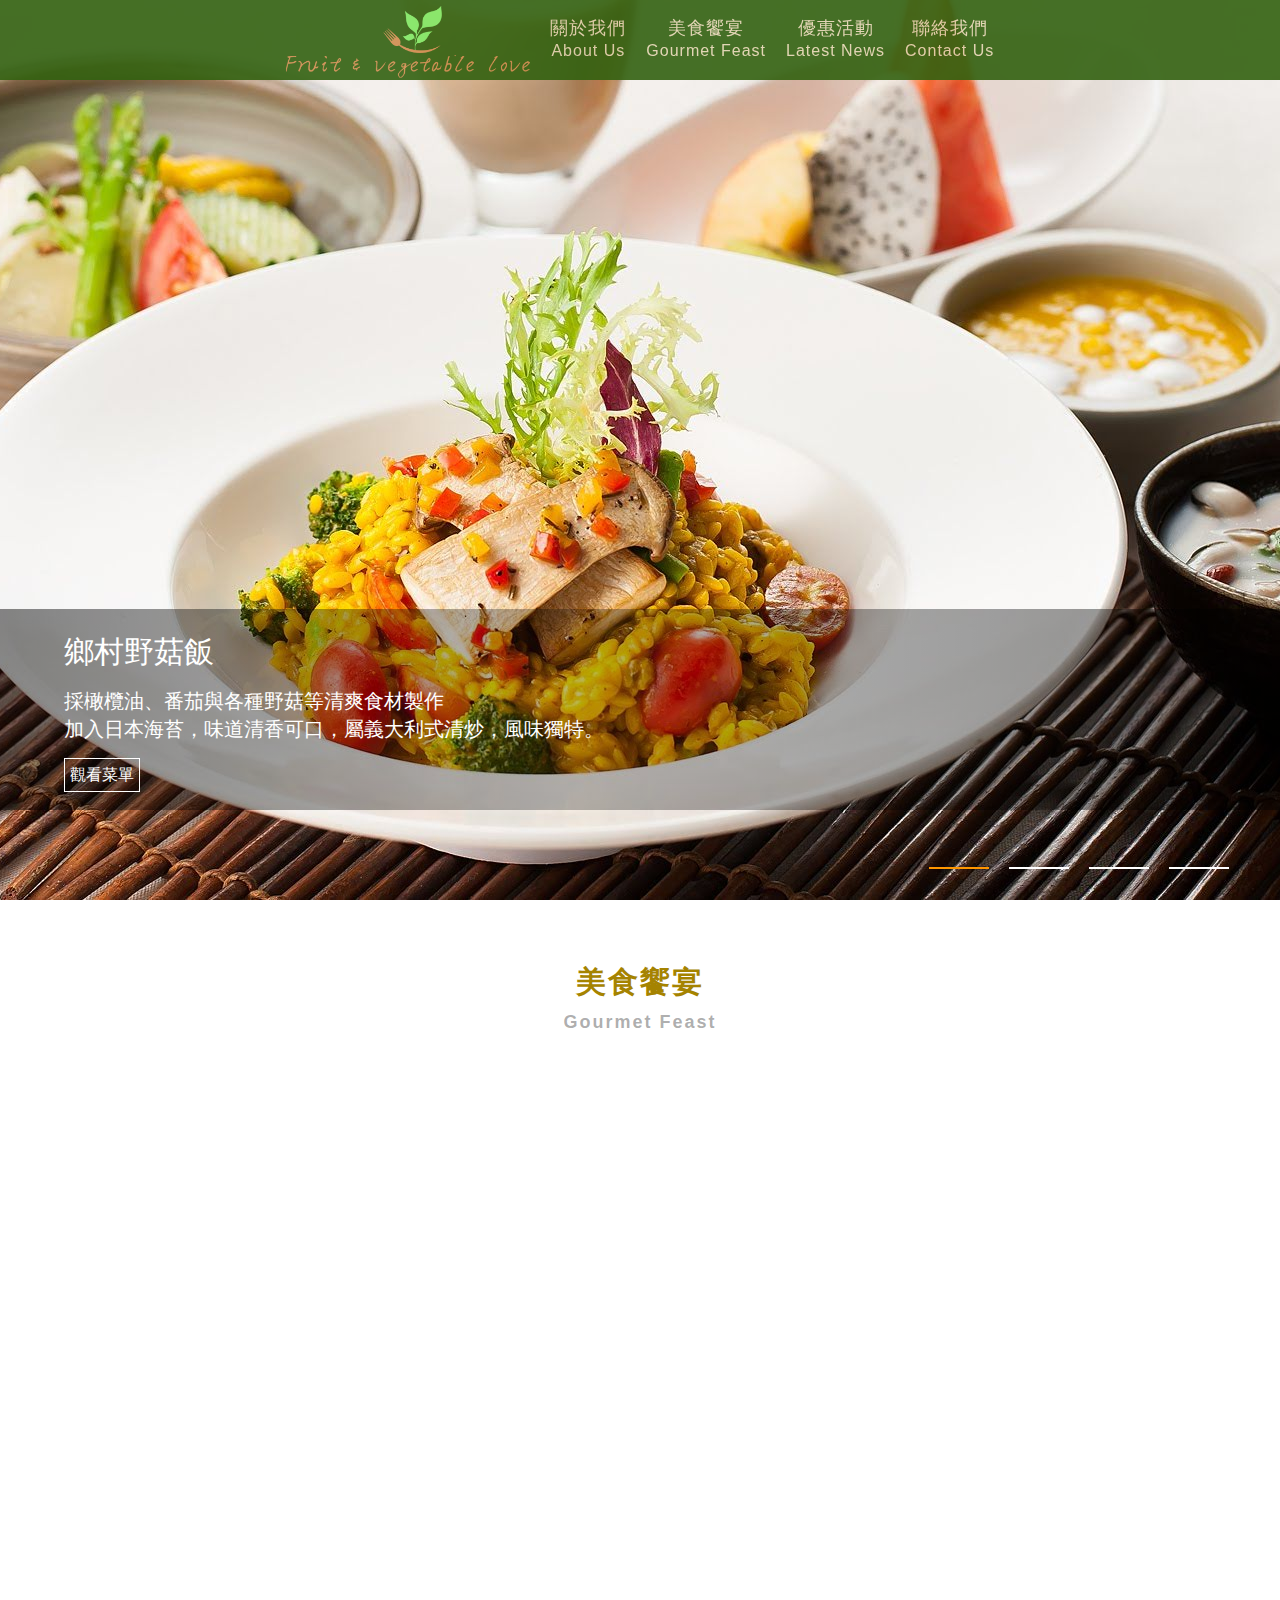
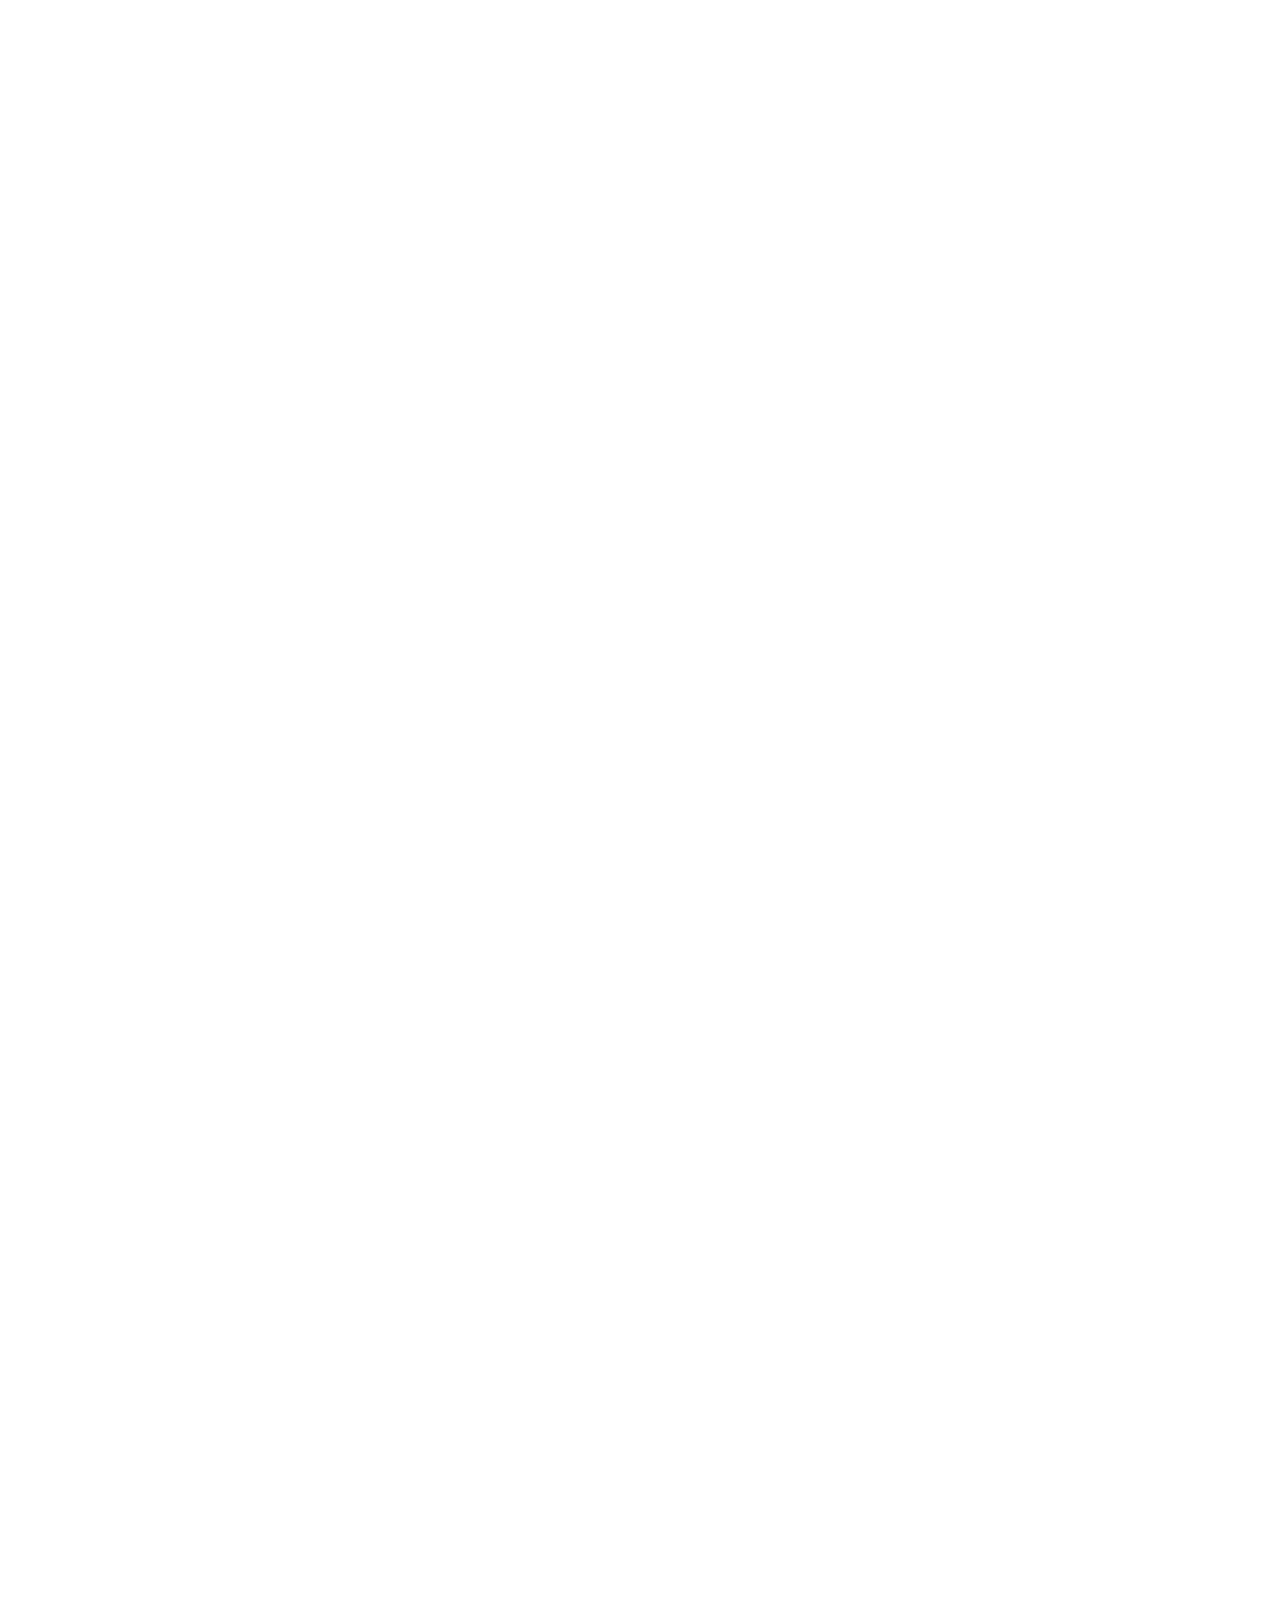
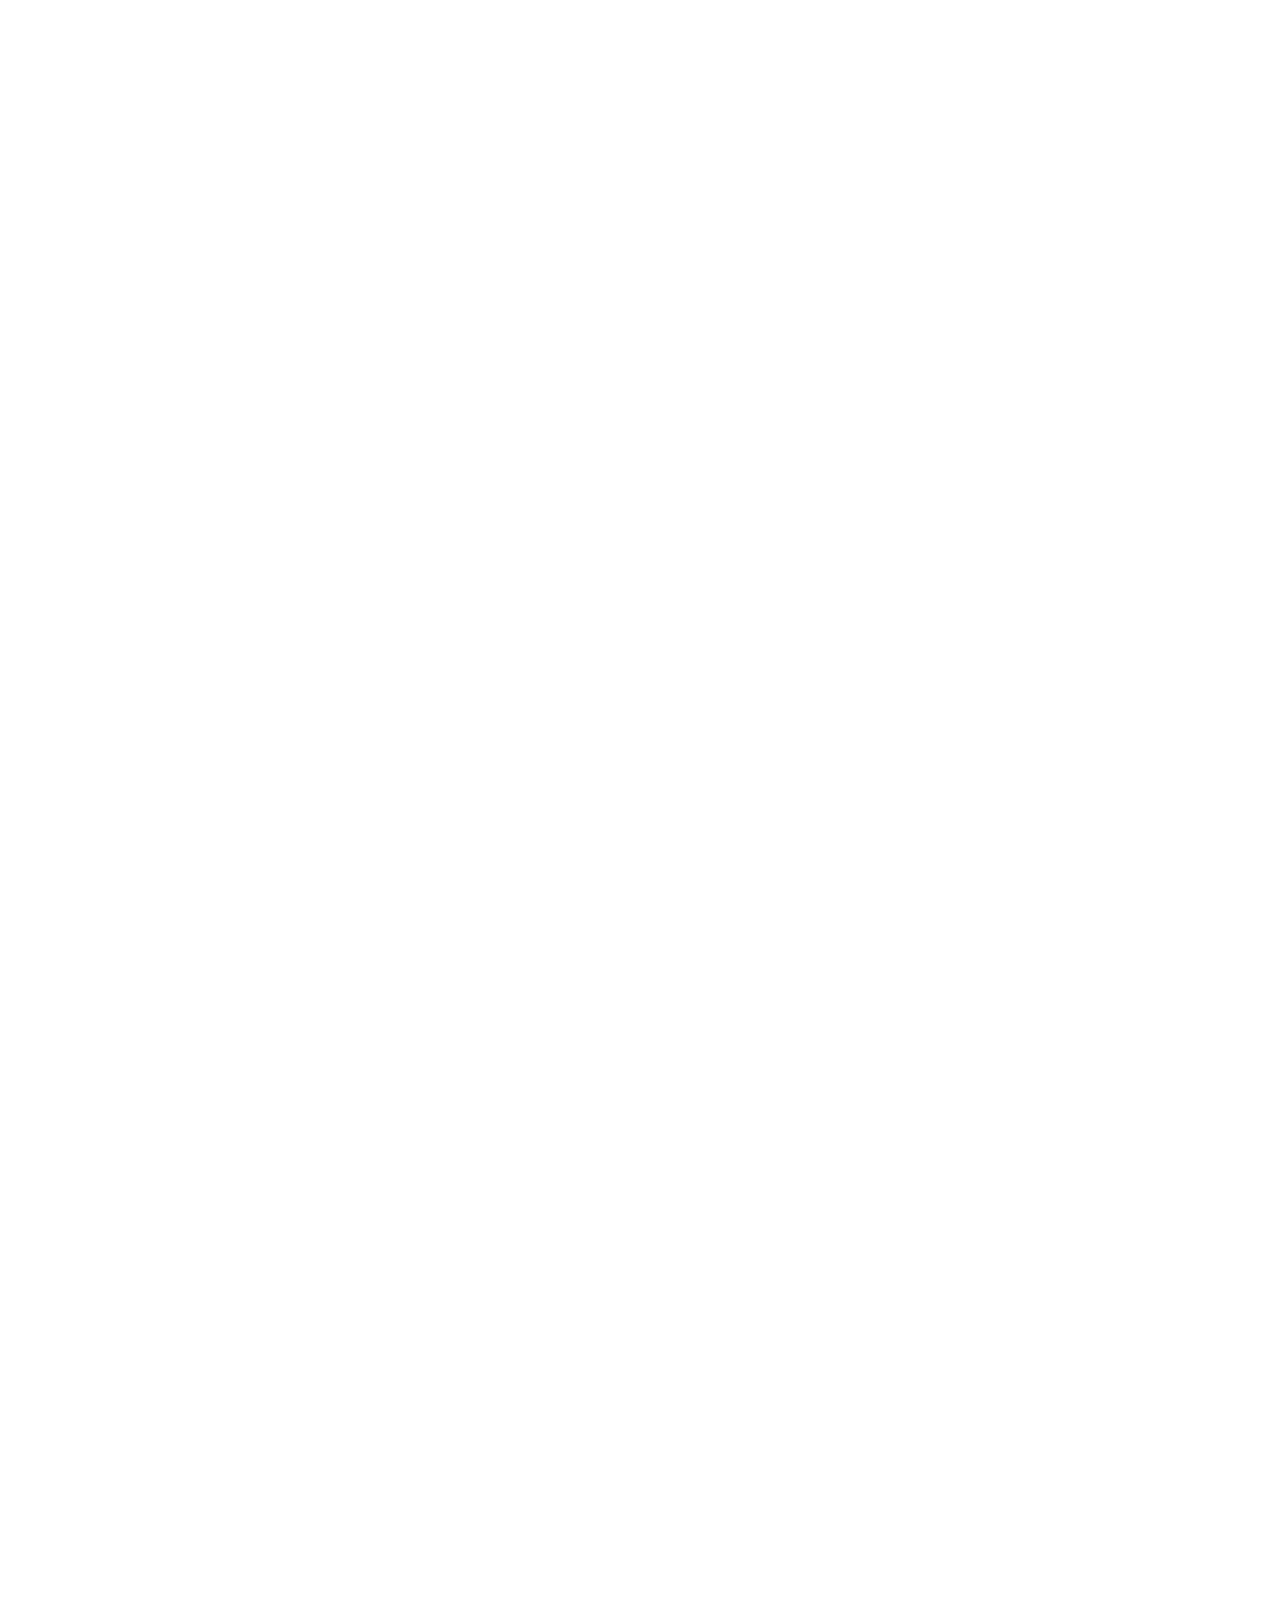
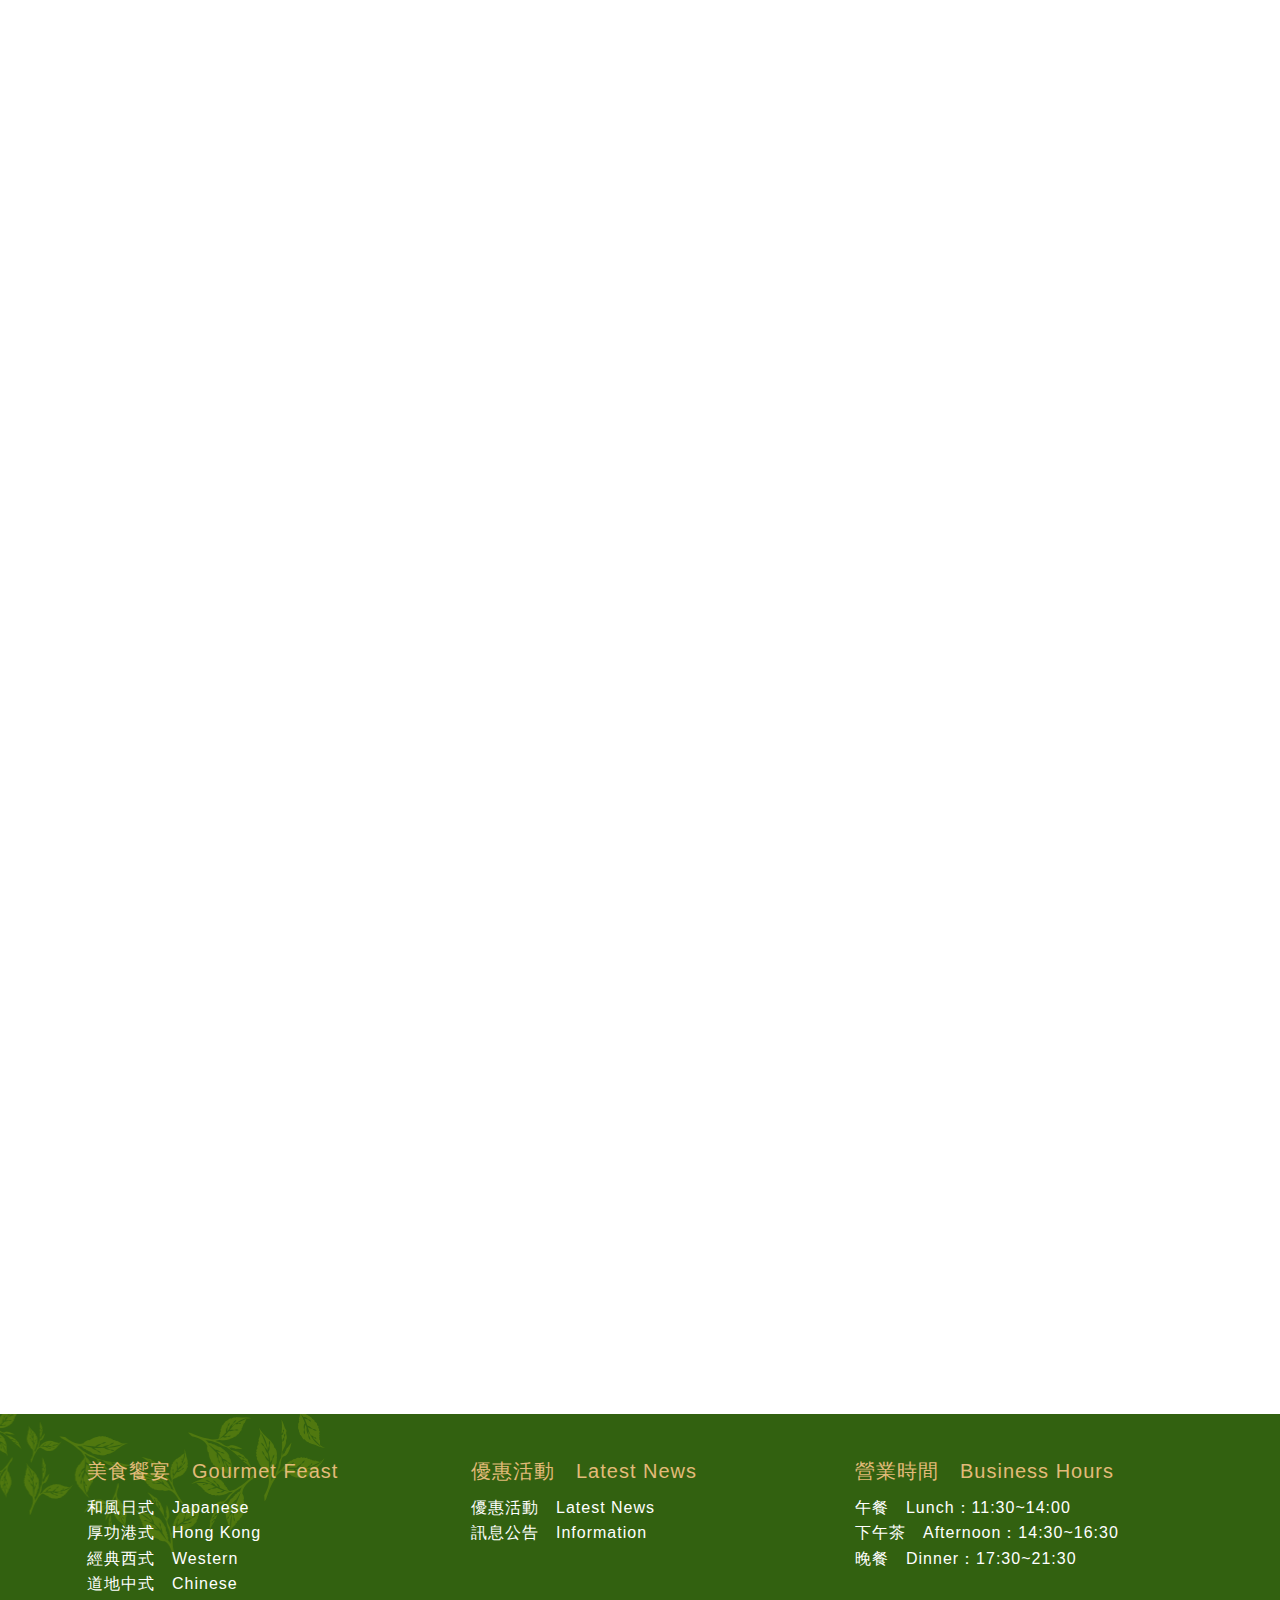
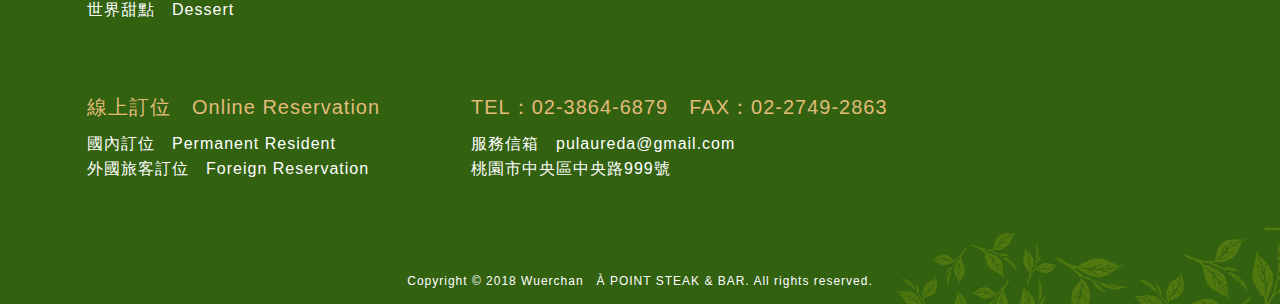
<file: index.html>
<!DOCTYPE html>
<html lang="en">
<head>
	<meta charset="UTF-8">
	<title>Document</title>
	<meta name="viewport" content="width=device-width, initial-scale=1, minimum-scale=1, maximum-scale=1" >
	<link rel="stylesheet" href="css/style.css">
	<link rel="stylesheet" href="css/reset.css">
	<script src="js/jquery-3.3.1.min.js"></script>
	
</head>
<body>
	
<!-- 	<div class="loaderbox">
		<img src="image/logo.png" alt="logo">
	</div>  -->

	<header>
		<input type="checkbox" id="navctrl">
		<label for="navctrl" id="hb"><span class="line"></span><span class="menu">MENU</span></label>

		<nav>
			<h1><a href="index.html"><img src="image/logo.png" alt="fruits & vegetables Love"></a></h1>
			<ul class="nav_item">
				<li><a href="about.html">關於我們<br><span>About Us</span></a></li>
				<li><a href="menu.html">美食饗宴<br><span>Gourmet Feast</span></a></li>
				<li><a href="news.html">優惠活動<br><span>Latest News</span></a></li>
				<li><a href="contact.html">聯絡我們<br><span>Contact Us</span></a></li>
			</ul>
		</nav>
	</header>

	<div class="mv">
		<ul class="mv_img">
			<li>
				<div class="mv_img_contain">
					<h4>鄉村野菇飯</h4>
					<p>採橄欖油、番茄與各種野菇等清爽食材製作<br>
					加入日本海苔，味道清香可口，屬義大利式清炒，風味獨特。</p>
					<a href="menu.html">觀看菜單</a>
				</div>
			</li>
			<li>
				<div class="mv_img_contain"> 	
					<h4>鮮蔬南瓜飯</h4>
					<p>選用新鮮南瓜肉、芥菜、玉米、甜椒、橄欖油製作<br>
					經過蒸、煮、炒、三段繁複步驟料理而成，是一道具獨特香氣的經典米飯。</p>
					<a href="menu.html">觀看菜單</a>
				</div>
			</li>
			<li></li>
			<li></li>
		</ul>
		<ul class="mv_link">
			<li><span></span></li>
			<li><span></span></li>
			<li><span></span></li>
			<li><span></span></li>
		</ul>

		<div id="left_arrow"></div>
		<div id="right_arrow"></div>
		
	</div>

	<div class="index_menu">
		<h2>美食饗宴<br><span>Gourmet Feast</span></h3>
		<ul class="sub_menu">
			<li>
				<div class="menu_img">
					<img src="image/index_img/img1.png" alt="img">
				</div>
				<div class="menu_contain">
					<div>
						<h3>和風日式　Japanese</h3>
						<p>
							道地的壽司, 握壽司, 抹茶涼麵等等日式料理, 滿足饕客挑剔的口腹, 豐富饕客品味的感官。
						</p>
						<a href="menu.html#Japanese" class="link_button">詳細資訊<span></span></a>
					</div>
				</div>
			</li>
			<li>
				<div class="menu_img">
					<img src="image/index_img/img2.png" alt="img">
				</div>
				<div class="menu_contain">
					<div>
						<h3>厚功港式　Hong Kong</h3>
						<p>
							廣式蘿蔔糕外皮酥脆,入口綿密.香椿餅扎實彈牙,香Q帶勁.。
						</p>
						<a href="menu.html#Hong_Kong" class="link_button">詳細資訊<span></span></a>
					</div>
				</div>
			</li>
			<li>
				<div class="menu_img">
					<img src="image/index_img/img3.png" alt="img">
				</div>
				<div class="menu_contain">
					<div>
						<h3>經典西式　Western</h3>
						<p>
							創意蔬菜料理，堅持選用新鮮食材及原物料，以正統烹調手藝展現食材特性，給熱愛西式料理的人，一道道創意無限延伸的美味佳餚！
						</p>
						<a href="menu.html#Western" class="link_button">詳細資訊<span></span></a>
					</div>
				</div>
			</li> 	
			<li>
				<div class="menu_img">
					<img src="image/index_img/img4.png" alt="img">
				</div>
				<div class="menu_contain">
					<div>
						<h3>道地中式　Chinese</h3>
						<p>
							傳統的中國功夫素菜, 菜色變化多樣, 色香味俱全, 鮮美與純厚的口感, 讓人齒頰留香, 回味再三 。
						</p>
						<a href="menu.html#Chinese" class="link_button">詳細資訊<span></span></a>
					</div>
				</div>
			</li>
			<li>
				<div class="menu_img">
					<img src="image/index_img/img5.png" alt="img">
				</div>
				<div class="menu_contain">
					<div>
						<h3>世界甜點　Dessert</h3>
						<p>
							優雅歐式蛋糕點綴著創意的裝飾, 入口即化的果凍包裹著驚喜的內餡, 柔軟綿密的布丁配著高雅的楓糖, 激起了愉悅的心情及幸福的感受。
						</p>
						<a href="menu.html#dessert" class="link_button">詳細資訊<span></span></a>
					</div>
				</div>
			</li>
		</ul>
	</div>

	<div class="news index_news">
		<div class="news_information">
			<h1>優惠活動<span>Latest News</span></h1>
		</div>
		<div class="news_contain">
			<ul class="news_item_box">
				<li class="news_item">
					<a  href="news.html">
						<span>2018.07.10</span><br>	
						　暫停營業通知-颱風
					</a>
				</li>
				<li class="news_item">
					<a  href="news.html">
						<span>2018.06.16</span><br>	
						　端午節快樂！
					</a>
				</li>
				<li class="news_item">
					<a  href="news.html">
						<span>2018.4.23</span><br>	
						　母親節餐價通告
					</a>
				<li class="news_item">
					<a  href="news.html">
						<span>2018.4.23</span><br>	
						　五一勞動節餐價通告
					</a>
				</li>
			</ul>
			<div class="link_button_box">
				<a href="news_item" class="link_button">詳細資訊<span></span></a>
			</div>
		</div>
	</div>

	<div class="other_link">

		<a href="javascript:void(0)" class="reservation_link vercen"><span>線上訂位</span></a>
		<a href="about.html" class="about_link vercen"><span>關於我們</span></a>

	</div>

	<footer class="footer">
		<div class="footer_contain">
			<div class="footer_item">
				<h2>美食饗宴　Gourmet Feast</h2>
				<ul>
					<li><a href="menu.html#Japanese">和風日式　Japanese</a></li>
					<li><a href="menu.html#Hong_Kong">厚功港式　Hong Kong</a></li>
					<li><a href="menu.html#Western">經典西式　Western</a></li>
					<li><a href="menu.html#Chinese">道地中式　Chinese</a></li>
					<li><a href="menu.html#dessert">世界甜點　Dessert</a></li>
				</ul>
			</div>
			<div class="footer_item">
				<h2>優惠活動　Latest News</h2>
				<ul>
					<li><a href="news.html">優惠活動　Latest News</a></li>
					<li><a href="news.html">訊息公告　Information</a></li>
				</ul>
			</div>
			<div class="footer_item">
				<h2>營業時間　Business Hours</h2>
				<ul>
					<li>午餐　Lunch：11:30~14:00</li>
					<li>下午茶　Afternoon：14:30~16:30</li>
					<li>晚餐　Dinner：17:30~21:30</li>
				</ul>
			</div>
			<div class="footer_item">
				<h2>線上訂位　Online Reservation</h2>
				<ul>
					<li><a href="javascript:void(0)">國內訂位　Permanent Resident</a></li>
					<li><a href="javascript:void(0)">外國旅客訂位　Foreign Reservation</a></li>
				</ul>
			</div>
			<div class="footer_item">
				<h2>TEL：02-3864-6879　<br class="br">FAX：02-2749-2863</h2>
				<ul>
					<li><a href="mailto:pulaureda@gmail.com">服務信箱　pulaureda@gmail.com</a></li>
					<li><a href="https://www.google.com.tw/maps?q=桃園市中央區中央路999號">桃園市中央區中央路999號</a></li>
				</ul>
			</div>
		</div>

		<div class="copyright">Copyright © 2018 Wuerchan　À POINT STEAK & BAR. All rights reserved.</div>
	</footer>

	<script>
		
		$(document).ready(function(){
		
			var	mv_past = 0,
				mv_current = 1,
				mv_len = $('.mv_img li').length,
				t;
			
			setTimeout(function(){index_mv();},4800);

			function index_mv(){

				$('.mv_img li').
					eq(mv_past).
					animate({'opacity':'0','zIndex':'-1'}, 1500);
				
				$('.mv_img li').eq(mv_current).
					animate({'opacity':'1','zIndex':'0'}, 1500);

				$('.mv_link li span').css({'backgroundColor':'#ffffff'});

				$('.mv_link li').
					eq(mv_current).
					children('span').
					css({'backgroundColor':'#ff9600'});
				
				mv_past = mv_current;
				mv_current++;
				mv_current = mv_current < mv_len ? mv_current : 0;
				
				clearTimeout(t);
				t = setTimeout(function(){index_mv();}, 4800);
			}

			$('.mv_link li').click(function() {
				mv_current = $(this).index(".mv_link li");
				Updatetime();
			});
			
			$('#left_arrow').click(function() {
				mv_current--;
				mv_current = mv_current < 0 ? 3 : mv_current;				
				mv_current--;
				mv_current = mv_current < 0 ? 3 : mv_current;
				Updatetime();
			});

			$('#right_arrow').click(function() {
				Updatetime();
			});

			function Updatetime(){
				clearTimeout(t);
				t = setTimeout(function(){index_mv();}, 0);
			}

			$('.sub_menu li').css({'opacity':'0'});
			$('.index_news').css({'opacity':'0'});
			$('.other_link').css({'opacity':'0'});

			function wheel(){
				var $window_top = $(window).scrollTop(); //取得視窗位置		
				var $sub_menu_li_len = $('.sub_menu li').length; //取得sub_menu裡li的數量

				for (var i = 1; i <= $sub_menu_li_len; i++) {

					var $sub_menu_li = $('.sub_menu li:nth-child(' + i + ')'); //取得所有li

					if($window_top > $sub_menu_li.offset().top - 700){ //視窗到達li所在時顯示li
						$sub_menu_li.animate({'opacity':'1'}, 1000);
					}
				}
				
				if($window_top > $('.index_news').offset().top - 700){ //視窗到達index_news所在時顯示li
					$('.index_news').animate({'opacity':'1'}, 1000);
				}

				if($window_top > $('.other_link').offset().top - 700){ //視窗到達other_link所在時顯示li
					$('.other_link').animate({'opacity':'1'}, 1000);
				}
			}

			wheel();
			
			$( window ).scroll(function() { //視窗滾動時
				
				wheel();

			});

			var stratum = 0;

			$('.other_link .reservation_link').mouseenter(function(){

   			    if(stratum == 0){ //判斷
				    $(this).stop().animate({'left':'-=15','zIndex':'1'}, 400).animate({'left':'+=15'}, 400);

				    $('.other_link .about_link').stop().animate({'right':'-=15','zIndex':'0'}, 400).animate({'right':'+=15'}, 400);

					stratum = 1;
   			    }
			});

			$('.other_link .about_link').mouseenter(function(){
    			
    			if(stratum == 1){

				    $('.other_link .reservation_link').stop().animate({'left':'-=15','zIndex':'0'}, 400).animate({'left':'+=15'}, 400);

				    $(this).stop().animate({'right':'-=15','zIndex':'1'}, 400).animate({'right':'+=15'}, 400);

					stratum = 0;
	   		    }
			});
		});

	</script>

</body>
</html>
</file>
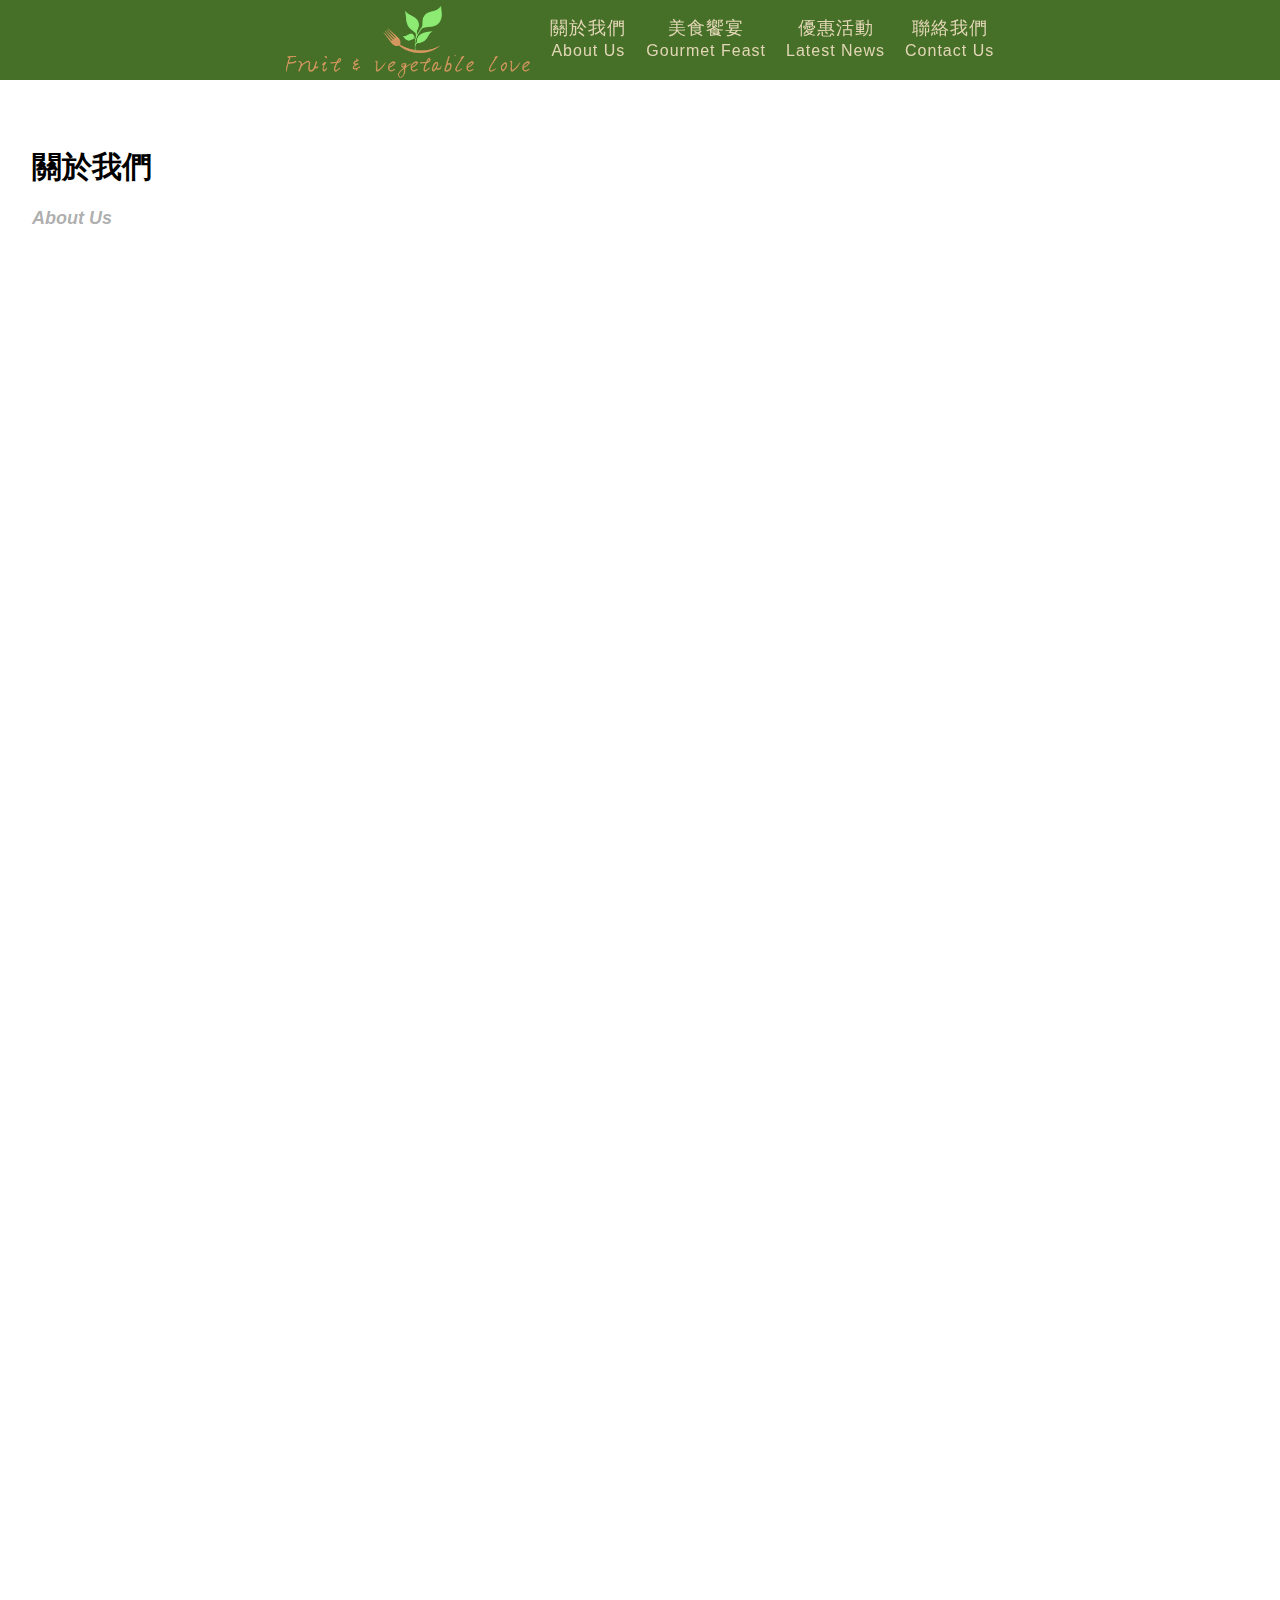
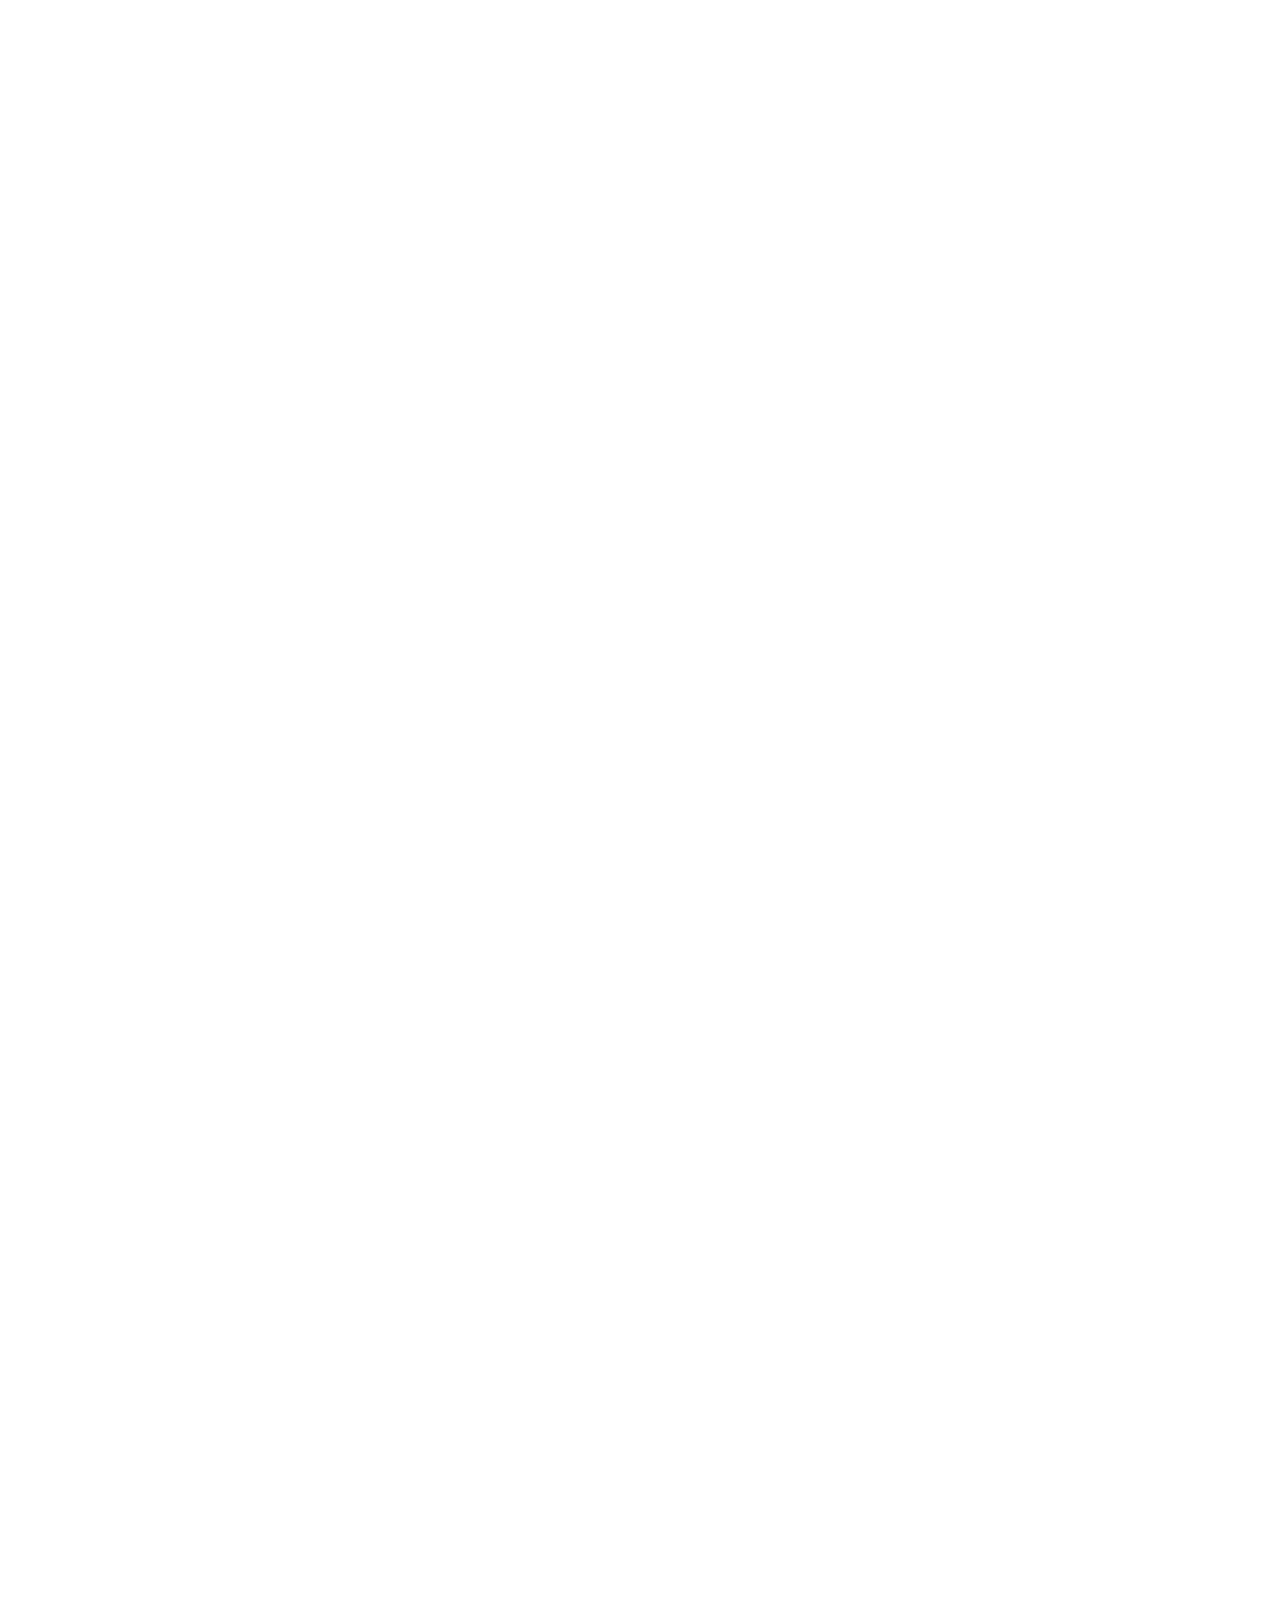
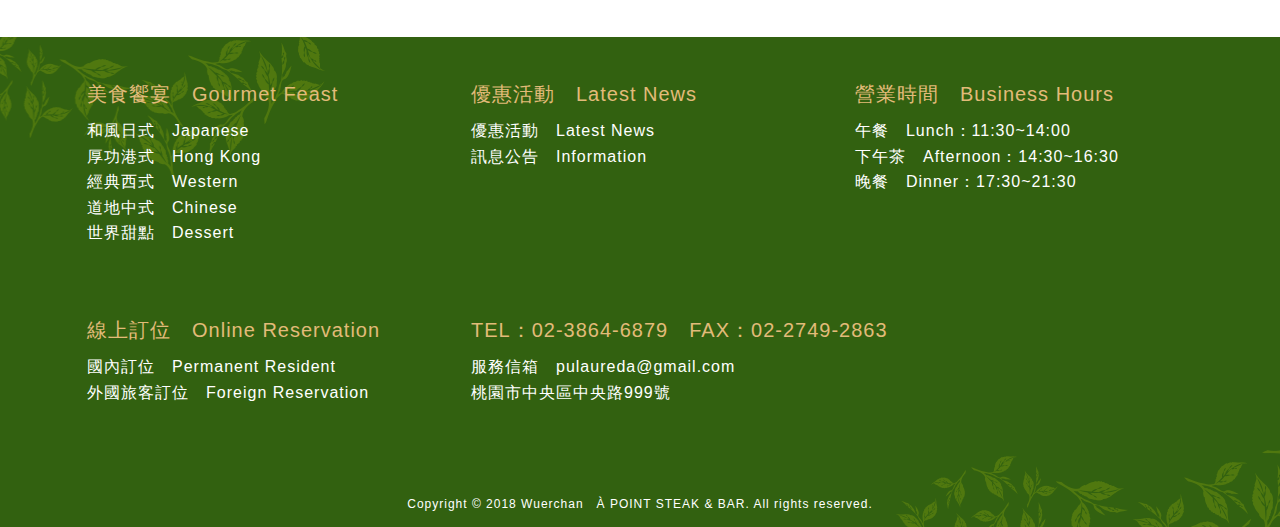
<file: about.html>
<!DOCTYPE html>
<html lang="en">
<head>
	<meta charset="UTF-8">
	<title>Document</title>
	<meta name="viewport" content="width=device-width, initial-scale=1, minimum-scale=1, maximum-scale=1" >
	<link rel="stylesheet" href="css/style.css">
	<link rel="stylesheet" href="css/reset.css">
	<script src="js/jquery-3.3.1.min.js"c></script>
</head>
<body>

	<header>
		<input type="checkbox" id="navctrl">
		<label for="navctrl" id="hb"><span class="line"></span><span class="menu">MENU</span></label>

		<nav>
			<h1><a href="index.html"><img src="image/logo.png" alt="fruits & vegetables Love"></a></h1>
			<ul class="nav_item">
				<li><a href="about.html">關於我們<br><span>About Us</span></a></li>
				<li><a href="menu.html">美食饗宴<br><span>Gourmet Feast</span></a></li>
				<li><a href="news.html">優惠活動<br><span>Latest News</span></a></li>
				<li><a href="contact.html">聯絡我們<br><span>Contact Us</span></a></li>
			</ul>
		</nav>
	</header>

	<div class="space"></div>

	<div class="abouts news">
		<div class="news_contain">
			<div class="news_information">
				<h1>關於我們<span>About Us</span></h1>
			</div>	
			<div class="abouts_item">
				<div class="item1">
					<img src="image/2017.jpg" alt="logo">
					<p><span>一家氣氛雅緻的優質蔬食館</span><br>於2003年成立『fruits & vegetables Love 精緻蔬食料理』，提供同樣優質的服務和品質一致的餐點給所有喜愛蔬食的朋友，設計師為餐廳業者於 180 坪百貨商用空間內，以北歐風的「圖書館」設計概念，規劃出舒適兼具時尚體驗的用餐空間，木系天然質感，與工整空間格局所營造出的整潔視覺感，保有天然的恣意，並排除了百貨商空常有的雜亂感。環狀的餐廳中央，傳達出凝聚柔軟的氛圍，搭配古典歐風的廚具擺飾，帶給視覺舒適、健康、時尚三者合一的感受。</p>
				</div>
				<div class="item2">
					<img src="image/008.jpg" alt="img">
					<p><span>自然. 健康．美味．創意．精緻</span><br>『fruits & vegetables Love』一貫堅持自然、健康、美味、創意、精緻五大訴求，運用天然蔬果、高纖穀麥、新鮮菇菌與高級食材，力求少油、低鹽，保持天然原味與營養，設計出獨一無二的素膳佳餚，特別強調美味、創意與精緻。以新鮮青蔬鮮果做主軸，搭配適當的豆製品，採用蒸、燙、燉、煮等健康烹調方法，呈現蔬果的自然風貌，擺脫傳統素食重油偏鹹的刻板印象。</p>
				</div>
				<div class="item3">
					<img src="image/007.jpg" alt="img">
					<p><span>【用餐環境上】</span><br>以北歐風的「圖書館」設計概念，規劃出舒適兼具時尚體驗的用餐空間，木系天然質感，與工整空間格局所營造出的整潔視覺感，保有天然的恣意，並排除了百貨商空常有的雜亂感。環狀的餐廳中央，傳達出凝聚柔軟的氛圍，搭配古典歐風的廚具擺飾，帶給視覺舒適、健康、時尚三者合一的感受</p>
				</div>
				<div class="item4">
					<img src="image/017.jpg" alt="img">
					<p><span>【菜色方面】</span><br>嚴選天然蔬果、高纖穀麥、新鮮菇菌與高級食材，力求少油、低鹽，保持天然原味與營養，讓您吃得健康。</p>
				</div>
				<div class="item5">
					<img src="image/奶香鮮菇義大利麵.jpg" alt="img">
					<p><span>【口味方面】</span><br>力求少油、低鹽，保持天然原味與營養設計出獨一無二的素膳佳餚，特別強調美味、創意與精緻。</p>
				</div>
				<div class="item6">
					<img src="image/22.jpg" alt="img">
					<p><span>【三大主題套餐】</span><br>「寬心」「如意」「喜悅」 提供您四十多種蔬菜、水果、堅果與菇菌健康均衡的營養，帶給您滿滿的活力與幸福。</p>
				</div>
			</div>
		</div>
	</div>

	<footer class="footer">
		<div class="footer_contain">
			<div class="footer_item">
				<h2>美食饗宴　Gourmet Feast</h2>
				<ul>
					<li><a href="menu.html#Japanese">和風日式　Japanese</a></li>
					<li><a href="menu.html#Hong_Kong">厚功港式　Hong Kong</a></li>
					<li><a href="menu.html#Western">經典西式　Western</a></li>
					<li><a href="menu.html#Chinese">道地中式　Chinese</a></li>
					<li><a href="menu.html#dessert">世界甜點　Dessert</a></li>
				</ul>
			</div>
			<div class="footer_item">
				<h2>優惠活動　Latest News</h2>
				<ul>
					<li><a href="news.html">優惠活動　Latest News</a></li>
					<li><a href="news.html">訊息公告　Information</a></li>
				</ul>
			</div>
			<div class="footer_item">
				<h2>營業時間　Business Hours</h2>
				<ul>
					<li>午餐　Lunch：11:30~14:00</li>
					<li>下午茶　Afternoon：14:30~16:30</li>
					<li>晚餐　Dinner：17:30~21:30</li>
				</ul>
			</div>
			<div class="footer_item">
				<h2>線上訂位　Online Reservation</h2>
				<ul>
					<li><a href="javascript:void(0)">國內訂位　Permanent Resident</a></li>
					<li><a href="javascript:void(0)">外國旅客訂位　Foreign Reservation</a></li>
				</ul>
			</div>
			<div class="footer_item">
				<h2>TEL：02-3864-6879　<br class="br">FAX：02-2749-2863</h2>
				<ul>
					<li><a href="mailto:pulaureda@gmail.com">服務信箱　pulaureda@gmail.com</a></li>
					<li><a href="https://www.google.com.tw/maps?q=桃園市中央區中央路999號">桃園市中央區中央路999號</a></li>
				</ul>
			</div>
		</div>

		<div class="copyright">Copyright © 2018 Wuerchan　À POINT STEAK & BAR. All rights reserved.</div>
	</footer>

</body>
</html>
</file>
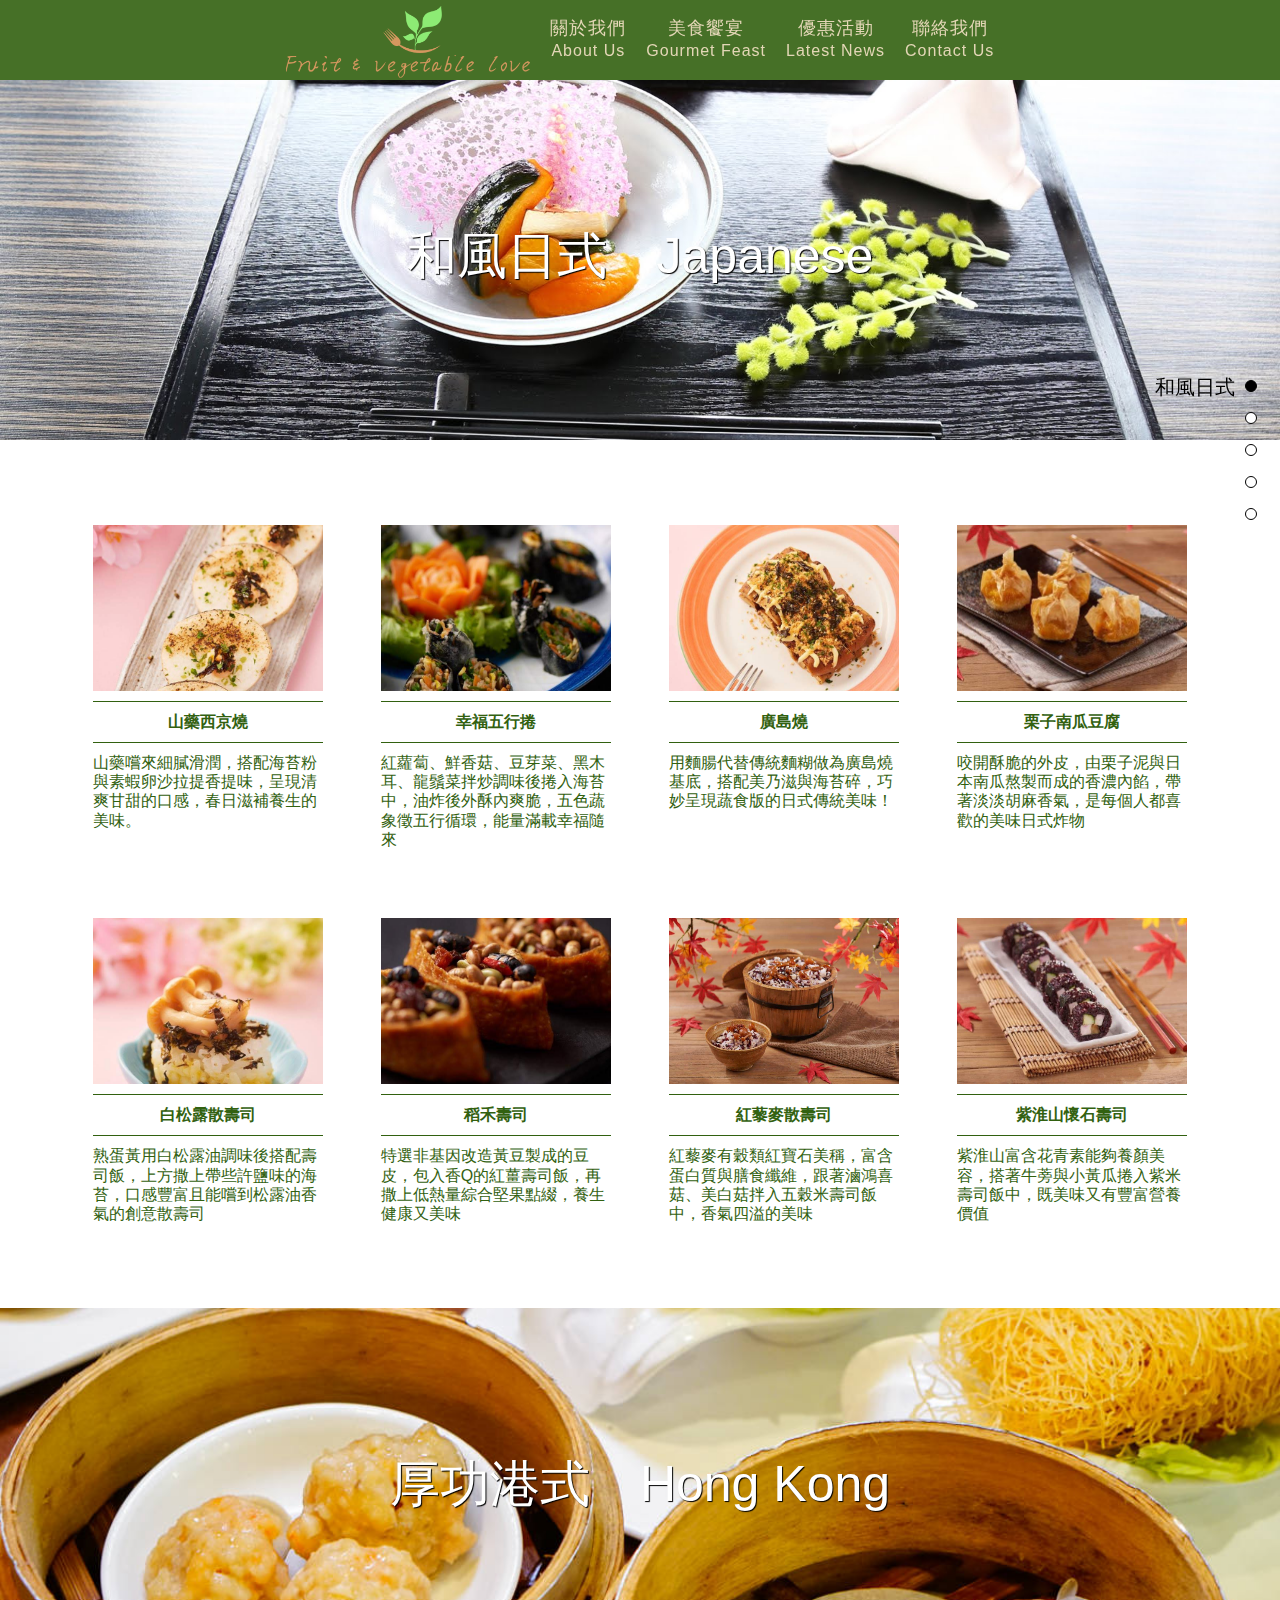
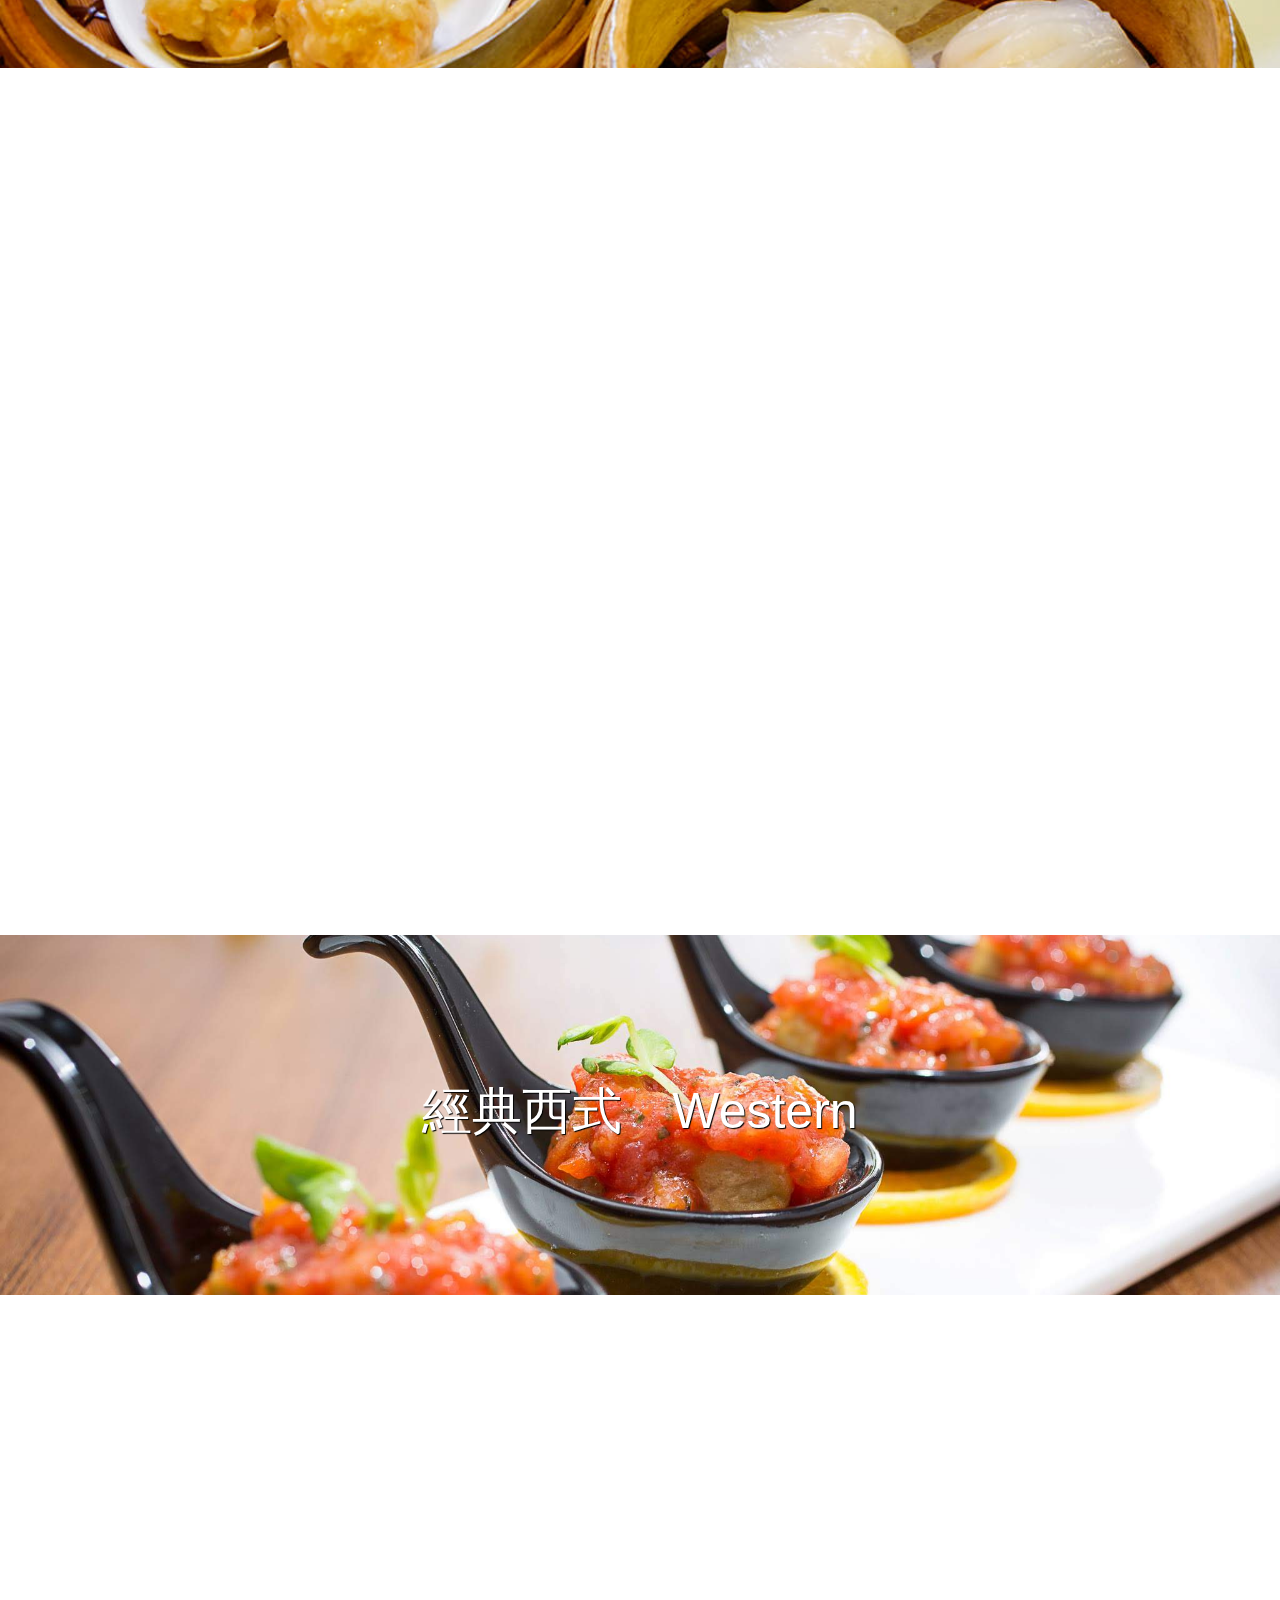
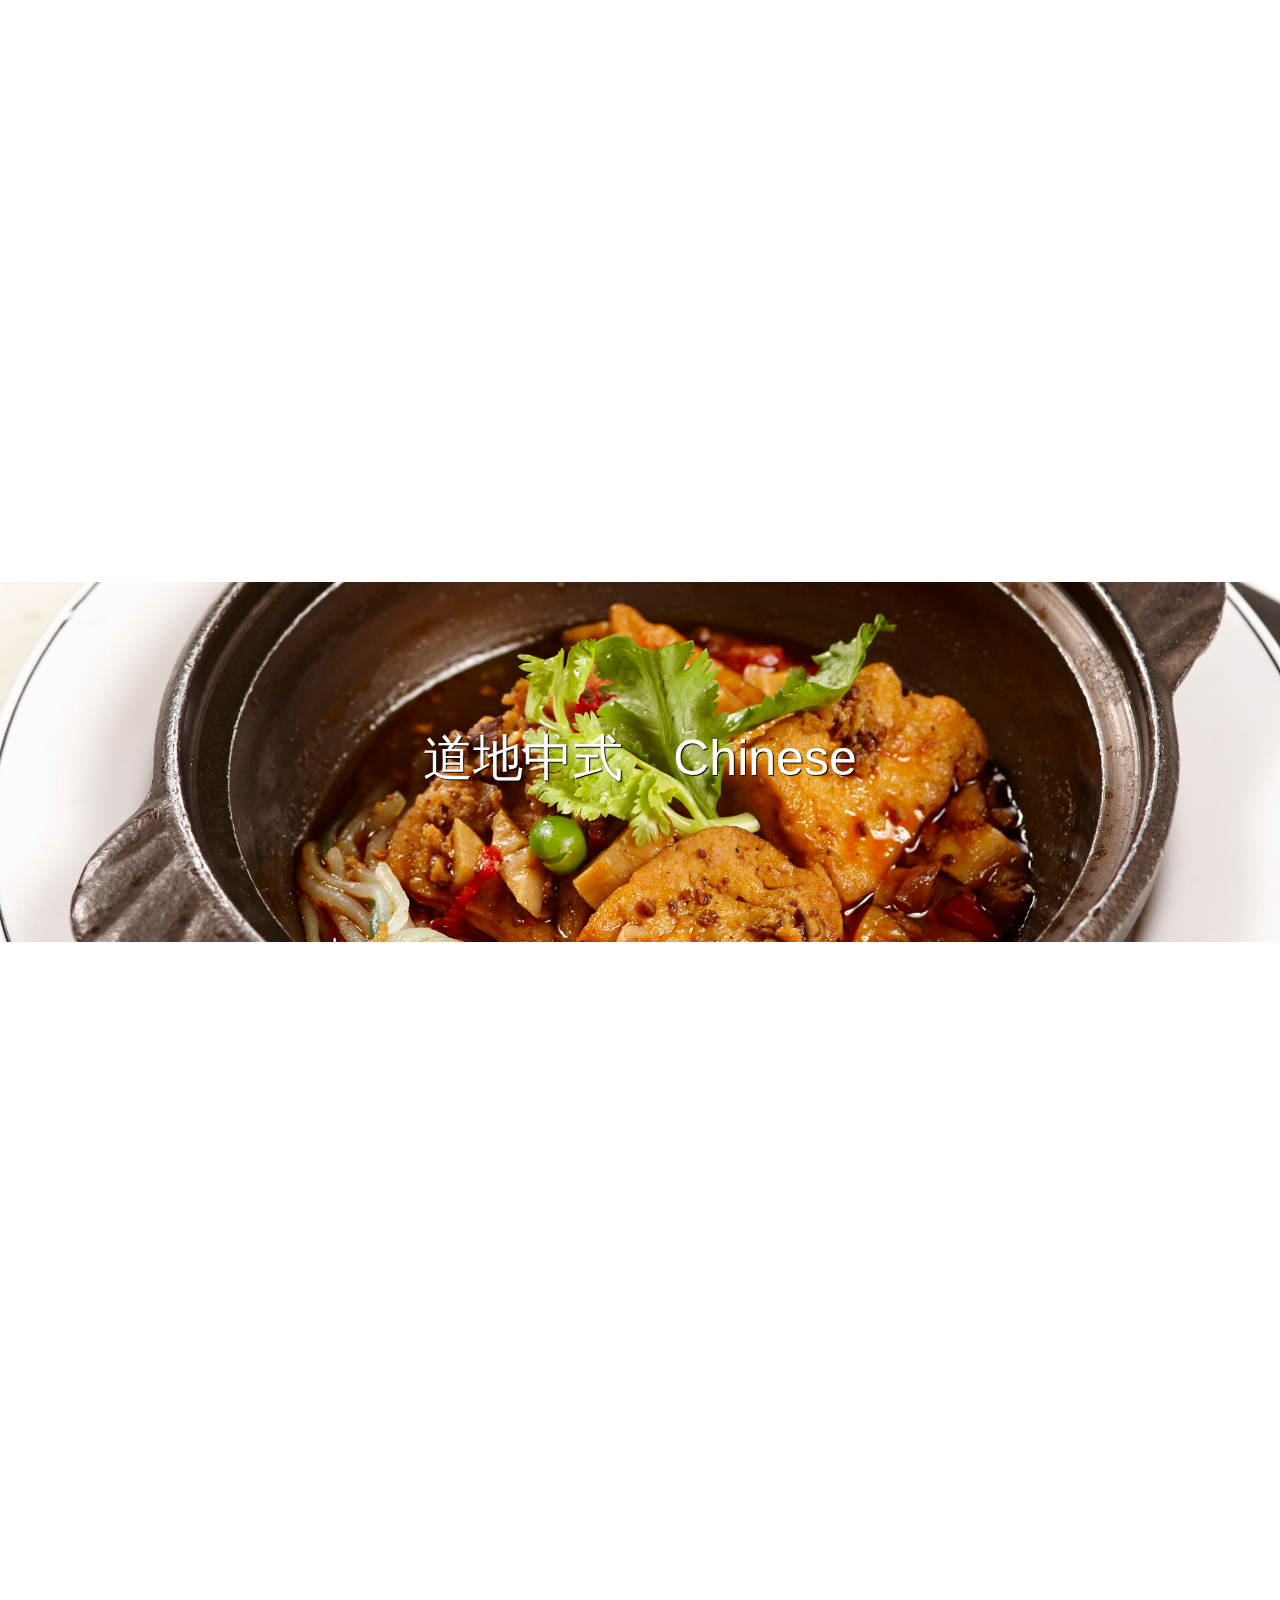
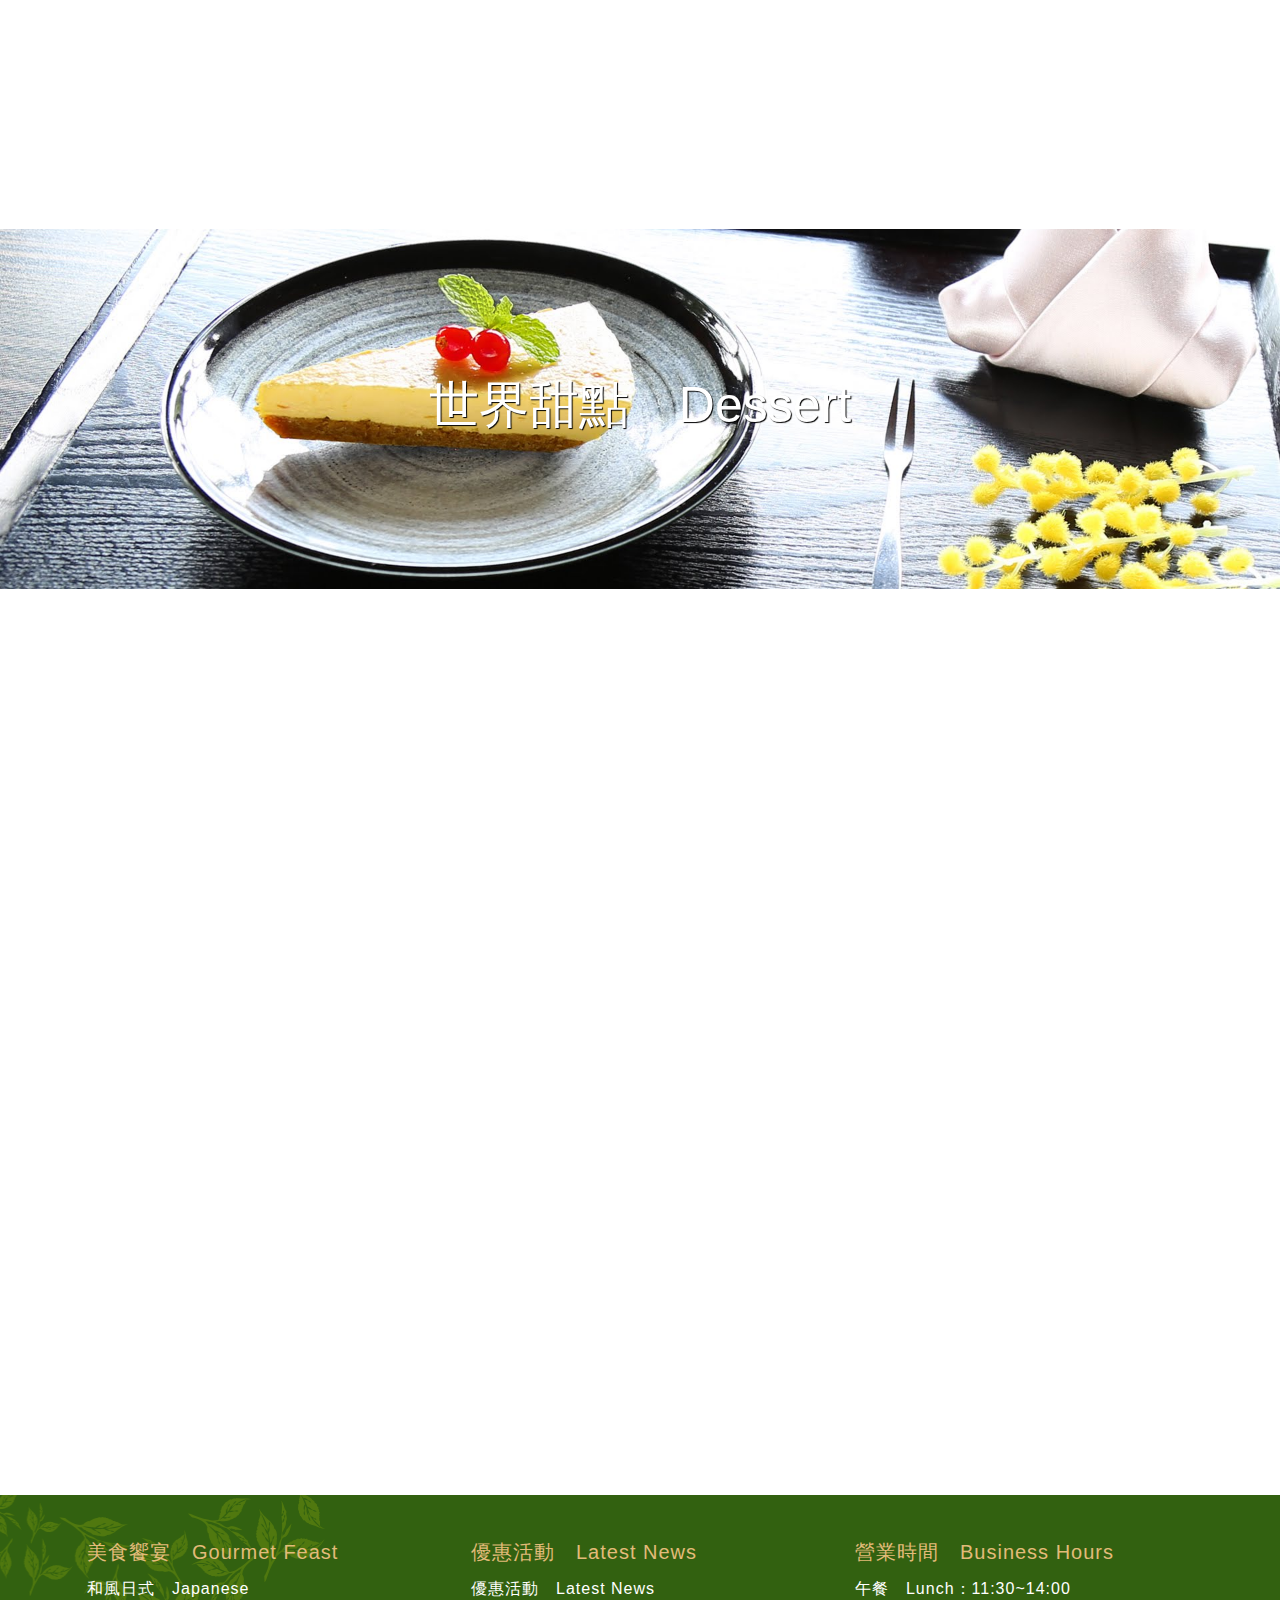
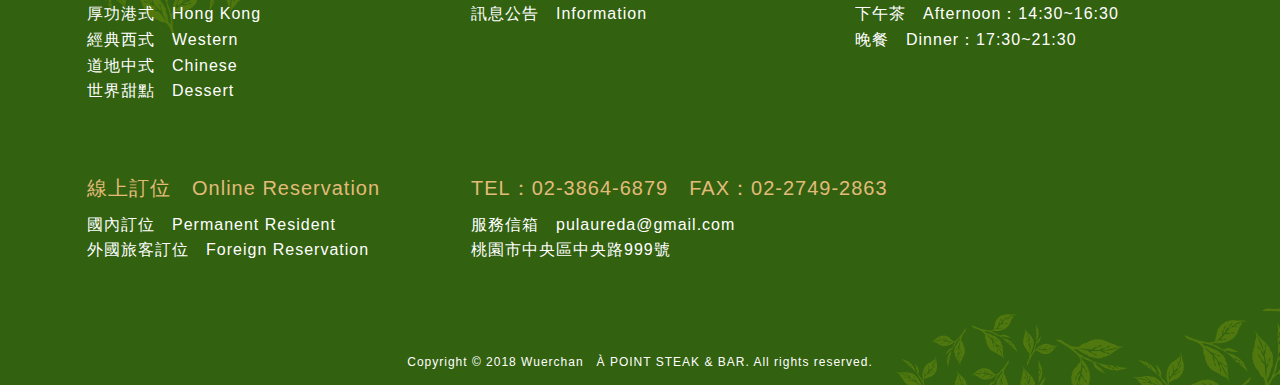
<file: menu.html>
<!DOCTYPE html>
<html lang="en">
<head>
	<meta charset="UTF-8">
	<title>Document</title>
	<meta name="viewport" content="width=device-width, initial-scale=1, minimum-scale=1, maximum-scale=1" >
	<link rel="stylesheet" href="css/style.css">
	<link rel="stylesheet" href="css/reset.css">
	<script src="js/jquery-3.3.1.min.js"></script>
</head>
<body>


	<header>
		<input type="checkbox" id="navctrl">
		<label for="navctrl" id="hb"><span class="line"></span><span class="menu">MENU</span></label>

		<nav>
			<h1><a href="index.html"><img src="image/logo.png" alt="fruits & vegetables Love"></a></h1>
			<ul class="nav_item">
				<li><a href="about.html">關於我們<br><span>About Us</span></a></li>
				<li><a href="menu.html">美食饗宴<br><span>Gourmet Feast</span></a></li>
				<li><a href="news.html">優惠活動<br><span>Latest News</span></a></li>
				<li><a href="contact.html">聯絡我們<br><span>Contact Us</span></a></li>
			</ul>
		</nav>
	</header>


	<div class="space"></div>

	<ul class="right_link">
		<li id="active">
			<span>和風日式</span>
			<a href="#Japanese"></a>
		</li>
		<li>
			<span>厚功港式</span>
			<a href="#Hong_Kong"></a>
		</li>
		<li>
			<span>經典西式</span>
			<a href="#Western"></a>
		</li>
		<li>
			<span>道地中式</span>
			<a href="#Chinese"></a>
		</li>
		<li>
			<span>世界甜點</span>
			<a href="#dessert"></a>
		</li>
	</ul>

	<div class="bgh" id="Japanese">
		
		<p class="title vercen">和風日式　<span class="hidden">Japanese</span></p>
		<ul class="bgh_item">
			<li>
				<img src="image/Japanese/Japanese1.jpg" alt="foot">
				<h3>山藥西京燒</h3>
				<p>山藥嚐來細膩滑潤，搭配海苔粉與素蝦卵沙拉提香提味，呈現清爽甘甜的口感，春日滋補養生的美味。</p>
			</li>
			<li>
				<img src="image/Japanese/Japanese2.jpg" alt="foot">
				<h3>幸福五行捲</h3>
				<p>紅蘿蔔、鮮香菇、豆芽菜、黑木耳、龍鬚菜拌炒調味後捲入海苔中，油炸後外酥內爽脆，五色蔬象徵五行循環，能量滿載幸福隨來</p>
			</li>
			<li>
				<img src="image/Japanese/Japanese3.jpg" alt="foot">
				<h3>廣島燒</h3>
				<p>用麵腸代替傳統麵糊做為廣島燒基底，搭配美乃滋與海苔碎，巧妙呈現蔬食版的日式傳統美味！</p>
			</li>
			<li>
				<img src="image/Japanese/Japanese4.jpg" alt="foot">
				<h3>栗子南瓜豆腐</h3>
				<p>咬開酥脆的外皮，由栗子泥與日本南瓜熬製而成的香濃內餡，帶著淡淡胡麻香氣，是每個人都喜歡的美味日式炸物</p>
			</li>
			<li>
				<img src="image/Japanese/Japanese5.jpg" alt="foot">
				<h3>白松露散壽司</h3>
				<p>熟蛋黃用白松露油調味後搭配壽司飯，上方撒上帶些許鹽味的海苔，口感豐富且能嚐到松露油香氣的創意散壽司</p>
			</li>
			<li>
				<img src="image/Japanese/Japanese6.jpg" alt="foot">
				<h3>稻禾壽司</h3>
				<p>特選非基因改造黃豆製成的豆皮，包入香Q的紅薑壽司飯，再撒上低熱量綜合堅果點綴，養生健康又美味</p>
			</li>
			<li>
				<img src="image/Japanese/Japanese7.jpg" alt="foot">
				<h3>紅藜麥散壽司</h3>
				<p>紅藜麥有穀類紅寶石美稱，富含蛋白質與膳食纖維，跟著滷鴻喜菇、美白菇拌入五穀米壽司飯中，香氣四溢的美味</p>
			</li>
			<li>
				<img src="image/Japanese/Japanese8.jpg" alt="foot">
				<h3>紫淮山懷石壽司</h3>
				<p>紫淮山富含花青素能夠養顏美容，搭著牛蒡與小黃瓜捲入紫米壽司飯中，既美味又有豐富營養價值</p>
			</li>
		</ul>
	</div>

	<div class="bgh" id="Hong_Kong">
	
		<p class="title vercen">厚功港式　<span class="hidden">Hong Kong</span></p>
		<ul class="bgh_item">
			<li>
				<img src="image/Hong_Kong/Hong_Kong1.jpg" alt="foot">
				<h3>福圓麻糬</h3>
				<p>港點師傅的最新力作!軟Q表皮中包著鹹香餡料，沾一點特製油膏超對味喔!</p>
			</li>
			<li>
				<img src="image/Hong_Kong/Hong_Kong2.jpg" alt="foot">
				<h3>七色手作燒賣</h3>
				<p>香菇、黑木耳、玉米粒、紅蘿蔔等多達七種的餡料，賣像討喜的一口小燒賣，豐富口感又富含營養價值，喜歡港式點心的妳，絕對不能錯過</p>
			</li>
			<li>
				<img src="image/Hong_Kong/Hong_Kong3.jpg" alt="foot">
				<h3>炸素翅春捲</h3>
				<p>包裹著些許的鮮嫩蔬菜及素翅，酥炸成外表金黃口感酥脆的美味春捲囉</p>
			</li>
			<li>
				<img src="image/Hong_Kong/Hong_Kong4.jpg" alt="foot">
				<h3>糯米燒賣</h3>
				<p>燒賣中包裹著綿密的糯米，除了增加香黏口感，也帶出配料的好滋味喔!</p>
			</li>
			<li>
				<img src="image/Hong_Kong/Hong_Kong5.jpg" alt="foot">
				<h3>素蘿蔔糕</h3>
				<p>家手工製作的蘿蔔糕，搭配上特調醬油，讓您一試成主顧</p>
			</li>
			<li>
				<img src="image/Hong_Kong/Hong_Kong6.jpg" alt="foot">
				<h3>老皮嫩豆腐</h3>
				<p>懷舊老滋味，讓阿公阿嬤吃的津津有味</p>
			</li>
			<li>
				<img src="image/Hong_Kong/Hong_Kong7.jpg" alt="foot">
				<h3>蜜汁烤四方</h3>
				<p>經典美味，保證讓你吮指回味</p>
			</li>
			<li>
				<img src="image/Hong_Kong/Hong_Kong8.jpg" alt="foot">
				<h3>黃金手工雲雀</h3>
				<p>金黃酥脆的手工腐皮，包裹主廚自製餡料，一口咬下薄脆外皮，香菜清香融合腐皮豆香，清爽不膩口。</p>
			</li>
		</ul>

	</div>

	<div class="bgh" id="Western">
		
		<p class="title vercen">經典西式　<span class="hidden">Western</span></p>
		<ul class="bgh_item">
			<li>
				<img src="image/Western/Western1.jpg" alt="foot">
				<h3>印度鷹嘴豆咖哩</h3>
				<p>主廚秘製咖哩醬汁，添加鷹嘴豆、紅腰豆與馬鈴薯一同細火熬煮，使咖哩散發豆香，富含印度風情的濃郁美味，餘韻無窮！</p>
			</li>
			<li>
				<img src="image/Western/Western2.jpg" alt="foot">
				<h3>墨西哥烤飯</h3>
				<p>採墨西哥辣椒、洋蔥與香料調味，精心燉煮鷹嘴豆、紅腰豆、黑豆與米飯，送入烤箱烤出金黃鍋巴，品嚐前淋上檸檬汁，酸甜微辛的美墨經典。</p>
			</li>
			<li>
				<img src="image/Western/Western3.jpg" alt="foot">
				<h3>天貝塔塔蔬活堡</h3>
				<p>精選天然發酵的營養食材－天貝，與杏鮑菇、茄子及時蔬等多樣食材堆疊成mini堡，以清甜地瓜取代麵包，搭配酸甜塔塔醬，濃郁多層次盡在一口！</p>
			</li>
			<li>
				<img src="image/Western/Western4.jpg" alt="foot">
				<h3>普羅旺斯蔬菜</h3>
				<p>採用綠櫛瓜、甜椒、紫洋蔥、玉米等季節時蔬，採少許香料提味，拌入義大利進口冷壓初榨橄欖油，帶有淡淡香氣，清爽而簡單的健康美味。</p>
			</li>

			<li>
				<img src="image/Western/Western5.jpg" alt="foot">
				<h3>松子蘑菇麵</h3>
				<p>嚴選義大利麵條，拌上烘烤磨菇切片為底的濃稠醬汁，充滿特殊蘑菇香氣，再加上松子、核桃，爽脆口感超滿足！</p>
			</li>
			<li>
				<img src="image/Western/Western6.jpg" alt="foot">
				<h3>法式香料南瓜濃湯</h3>
				<p>大量的南瓜搭配馬鈴薯、地瓜等根莖類鮮蔬熬煮，再以洋蔥、西洋芹菜提味，自然鮮甜的法式湯品，搭配松子與堅果，增添香氣層次。</p>
			</li>
			<li>
				<img src="image/Western/Western7.jpg" alt="foot">
				<h3>魔鬼蛋</h3>
				<p>鬆軟的蛋黃拌入美乃滋與奶油，再以白胡椒、鹽簡單調味，滑順口感帶有撲鼻蛋香，健康營養的簡單美味。</p>
			</li>
			<li>
				<img src="image/Western/Western8.jpg" alt="foot">
				<h3>香蒜百里香烤菇</h3>
				<p>精選洋菇、香菇、杏鮑菇、黑蠔菇等多樣蕈菇，加入經低溫慢炒的蒜頭，再佐以新鮮百里香，迷人蒜香與蕈菇鮮嫩多汁的絕佳搭配！</p>
			</li>
		</ul>
	</div>

	<div class="bgh" id="Chinese">
		
		<p class="title vercen">道地中式　<span class="hidden">Chinese</span></p>
		<ul class="bgh_item">
			<li>
				<img src="image/Chinese/Chinese1.jpg" alt="foot">
				<h3>松露野菇炊飯</h3>
				<p>波特菇丁與柳松菇等多種新鮮菇類，搭配毛豆仁與玉米筍，拌入黑松露醬調味而成的美味炊飯</p>
			</li>
			<li>
				<img src="image/Chinese/Chinese2.jpg" alt="foot">
				<h3>五彩銀耳時蔬</h3>
				<p>口感鮮嫩的木耳是當季養生好選擇，搭配富含維生素C的青花菜與紫山藥等多種配料拌炒，口感清爽且充滿春意的繽紛料理。</p>
			</li>
			<li>
				<img src="image/Chinese/Chinese3.jpg" alt="foot">
				<h3>何首烏燉湯</h3>
				<p>秋季食補首重養氣補身，何首烏具有養血益肝的妙用，有中國四仙藥之一的美名，再加入補血的紅棗與蓮子養神益腎，來上一碗，正是食候！</p>
			</li>
			<li>
				<img src="image/Chinese/Chinese4.jpg" alt="foot">
				<h3>元氣養生粥</h3>
				<p>紅棗補氣養血、藜麥富含植物性高蛋白與膳食纖維再加入當歸、人參、川芎、菱角、燕麥等食材熬煮，入秋時節嚐一點，暖暖身子</p>
			</li>
			<li>
				<img src="image/Chinese/Chinese5.jpg" alt="foot">
				<h3>十全藥膳鍋</h3>
				<p>嚴選當歸、人蔘、枸杞等多款中藥材與藥酒，製成酒香與藥香交織融合的溫潤湯頭，匯集涮煮多色鮮蔬，食補暖冬好滋味。</p>
			</li>
			<li>
				<img src="image/Chinese/Chinese6.jpg" alt="foot">
				<h3>古早味四神湯</h3>
				<p>天冷來碗熱湯，對脾胃的保健有好處。蓮子、芡實、茯苓、淮山等四味中藥，都是有益於腸胃的好食材，轉涼前喝上一碗，溫補健脾的好湯</p>
			</li>
			<li>
				<img src="image/Chinese/Chinese7.jpg" alt="foot">
				<h3>川味泡椒小炒</h3>
				<p>黑豆乾、泡椒、糯米椒等多種不同口感的食材一起拌炒，香而不辣口感豐富，簡簡單單又鹹香開胃</p>
			</li>
			<li>
				<img src="image/Chinese/Chinese8.jpg" alt="foot">
				<h3>手做豆腐丸鮮筍湯</h3>
				<p>師傅用心每日用新鮮板豆腐製成的手作丸子，再搭配清熱解膩的清甜筍湯與青江菜</p>
			</li>
		</ul>
	</div>

	<div class="bgh" id="dessert">
		
		<p class="title vercen">世界甜點　<span class="hidden">Dessert</span></p>
		<ul class="bgh_item">
			<li>
				<img src="image/dessert/dessert1.jpg" alt="foot">
				<h3>女王蛋糕</h3>
				<p>英國維多利亞女皇最愛的甜點！主廚精製輕盈蛋糕，夾入綜合莓果醬與鮮奶油，表面灑上糖粉及金箔點綴，呈現微酸清甜的優雅口感，經典風味創意詮釋</p>
			</li>
			<li>
				<img src="image/dessert/dessert2.jpg" alt="foot">
				<h3>栗子蛋糕</h3>
				<p>喜歡甜點的您一定不能錯過，這道用栗子做成的美味蛋糕，表層還有撒上巧克力碎片，充滿秋季浪漫氣息的甜點</p>
			</li>
			<li>
				<img src="image/dessert/dessert3.jpg" alt="foot">
				<h3>檸檬優格派</h3>
				<p>快來安排一場浪漫法式下午茶，小編推薦這次甜點師傅用心製作的好派！濃純優格配上清爽宜人的檸檬奶油，鋪在烤至酥脆的派皮上，最後灑上檸檬皮，酸甜滋味簡直讓人愛不釋口啊！</p>
			</li>
			<li>
				<img src="image/dessert/dessert4.jpg" alt="foot">
				<h3>烏龍茶起司蛋糕</h3>
				<p>嚴選紅烏龍原片茶葉磨成的茶粉，與起司融合製作，香濃綿細中帶有獨特茶香，令人心曠神怡的清爽甜點。</p>
			</li>
			<li>
				<img src="image/dessert/dessert5.jpg" alt="foot">
				<h3>焦糖核桃慕斯蛋糕</h3>
				<p>焦糖堅果的酥脆，蛋糕體的綿密，慕斯層的細膩柔滑，不同質地的材料之間相互交錯融合，雖矛盾卻並不讓人覺得衝突，反而相得益彰，互為補益</p>
			</li>
			<li>
				<img src="image/dessert/dessert6.jpeg" alt="foot">
				<h3>芒果椰奶米布丁</h3>
				<p>甜美味的芒果，搭配椰奶、冰糖熬製的米布丁，讓人忍不住一口接一口細細品嚐！</p>
			</li>
			<li>
				<img src="image/dessert/dessert7.jpg" alt="foot">
				<h3>薰衣草慕斯</h3>
				<p>特選鮮奶油製成慕斯，調和清新薰衣草風味，再以藍莓點綴，微酸清甜的雙重滋味，入口即化。</p>
			</li>
			<li>
				<img src="image/dessert/dessert8.jpg" alt="foot">
				<h3>覆莓香草米布丁</h3>
				<p>特級鮮奶、香草籽與圓米熬煮，以冰糖調味，再加上酸甜滋味的覆盆子醬，吃得到米粒口感的仲夏點心！</p>
			</li>
		</ul>
	</div>

	<a id="gotoup" href="#top">TOP</a>

	<footer class="footer">
		<div class="footer_contain">
			<div class="footer_item">
				<h2>美食饗宴　Gourmet Feast</h2>
				<ul>
					<li><a href="menu.html#Japanese">和風日式　Japanese</a></li>
					<li><a href="menu.html#Hong_Kong">厚功港式　Hong Kong</a></li>
					<li><a href="menu.html#Western">經典西式　Western</a></li>
					<li><a href="menu.html#Chinese">道地中式　Chinese</a></li>
					<li><a href="menu.html#dessert">世界甜點　Dessert</a></li>
				</ul>
			</div>
			<div class="footer_item">
				<h2>優惠活動　Latest News</h2>
				<ul>
					<li><a href="news.html">優惠活動　Latest News</a></li>
					<li><a href="news.html">訊息公告　Information</a></li>
				</ul>
			</div>
			<div class="footer_item">
				<h2>營業時間　Business Hours</h2>
				<ul>
					<li>午餐　Lunch：11:30~14:00</li>
					<li>下午茶　Afternoon：14:30~16:30</li>
					<li>晚餐　Dinner：17:30~21:30</li>
				</ul>
			</div>
			<div class="footer_item">
				<h2>線上訂位　Online Reservation</h2>
				<ul>
					<li><a href="javascript:void(0)">國內訂位　Permanent Resident</a></li>
					<li><a href="javascript:void(0)">外國旅客訂位　Foreign Reservation</a></li>
				</ul>
			</div>
			<div class="footer_item">
				<h2>TEL：02-3864-6879　<br class="br">FAX：02-2749-2863</h2>
				<ul>
					<li><a href="mailto:pulaureda@gmail.com">服務信箱　pulaureda@gmail.com</a></li>
					<li><a href="https://www.google.com.tw/maps?q=桃園市中央區中央路999號">桃園市中央區中央路999號</a></li>
				</ul>
			</div>
		</div>

		<div class="copyright">Copyright © 2018 Wuerchan　À POINT STEAK & BAR. All rights reserved.</div>
	</footer>

	<script>
		
		$(document).ready(function(){	

			var $Japanese_top = $('#Japanese').offset().top;
			var $Hong_Kong_top = $('#Hong_Kong').offset().top;
			var $Western_top = $('#Western').offset().top;
			var $Chinese_top = $('#Chinese').offset().top;
			var $dessert_top = $('#dessert').offset().top;
			
			$('.bgh_item').css({'opacity': '0'});
		
			function right_link_show(num){
				
				for (var i = 1; i <= 5 ; i++){
					$('.right_link li').children('a').css({'background-color': '#fff'});
			    	$('.right_link li').children('span').css({'opacity': '0', 'transform': 'translateX(200%)'});
				}

				$('.right_link li:nth-child(' + num + ') span').css({'opacity': '1', 'transform': 'translateX(0)'});
				$('.right_link li:nth-child(' + num + ') a').css({'background-color': '#000'});

			}

			$('.right_link li').hover(
				function(){
					$(this).children('a').css({'background-color': '#000'});
			    	$(this).children('span').css({'opacity': '1', 'transform': 'translateX(0)'});
			  	}, function(){

			  		$(this).children('a').css({'background-color': '#fff'});
			    	$(this).children('span').css({'opacity': '0', 'transform': 'translateX(200%)'});
			  	}
			);

			function menuwheel(){
				var $window_top = $(window).scrollTop(); //取得視窗位置	s

				if($window_top >= $dessert_top - 200){

					right_link_show(5);
					
					$('#dessert .bgh_item').animate({'opacity': '1'}, 700);

				}else if($window_top >= $Chinese_top - 200){

					right_link_show(4);

					$('#Chinese .bgh_item').animate({'opacity': '1'}, 700);

				}else if($window_top >= $Western_top - 200){

					right_link_show(3);

					$('#Western .bgh_item').animate({'opacity': '1'}, 700);
	
				}else if($window_top >= $Hong_Kong_top - 200){

					right_link_show(2);

					$('#Hong_Kong .bgh_item').animate({'opacity': '1'}, 700);

				}else if($window_top >= $Japanese_top - 200){

					right_link_show(1);

					$('#Japanese .bgh_item').animate({'opacity': '1'}, 700);

				}

				if($window_top > 0){
					$('#gotoup').animate({'opacity': '1'}, 700);
				}
			}

			menuwheel();
				
			$( window ).scroll(function() { //視窗滾動時

				menuwheel();

			});

		});
		
	</script>
</body>
</html>
</file>
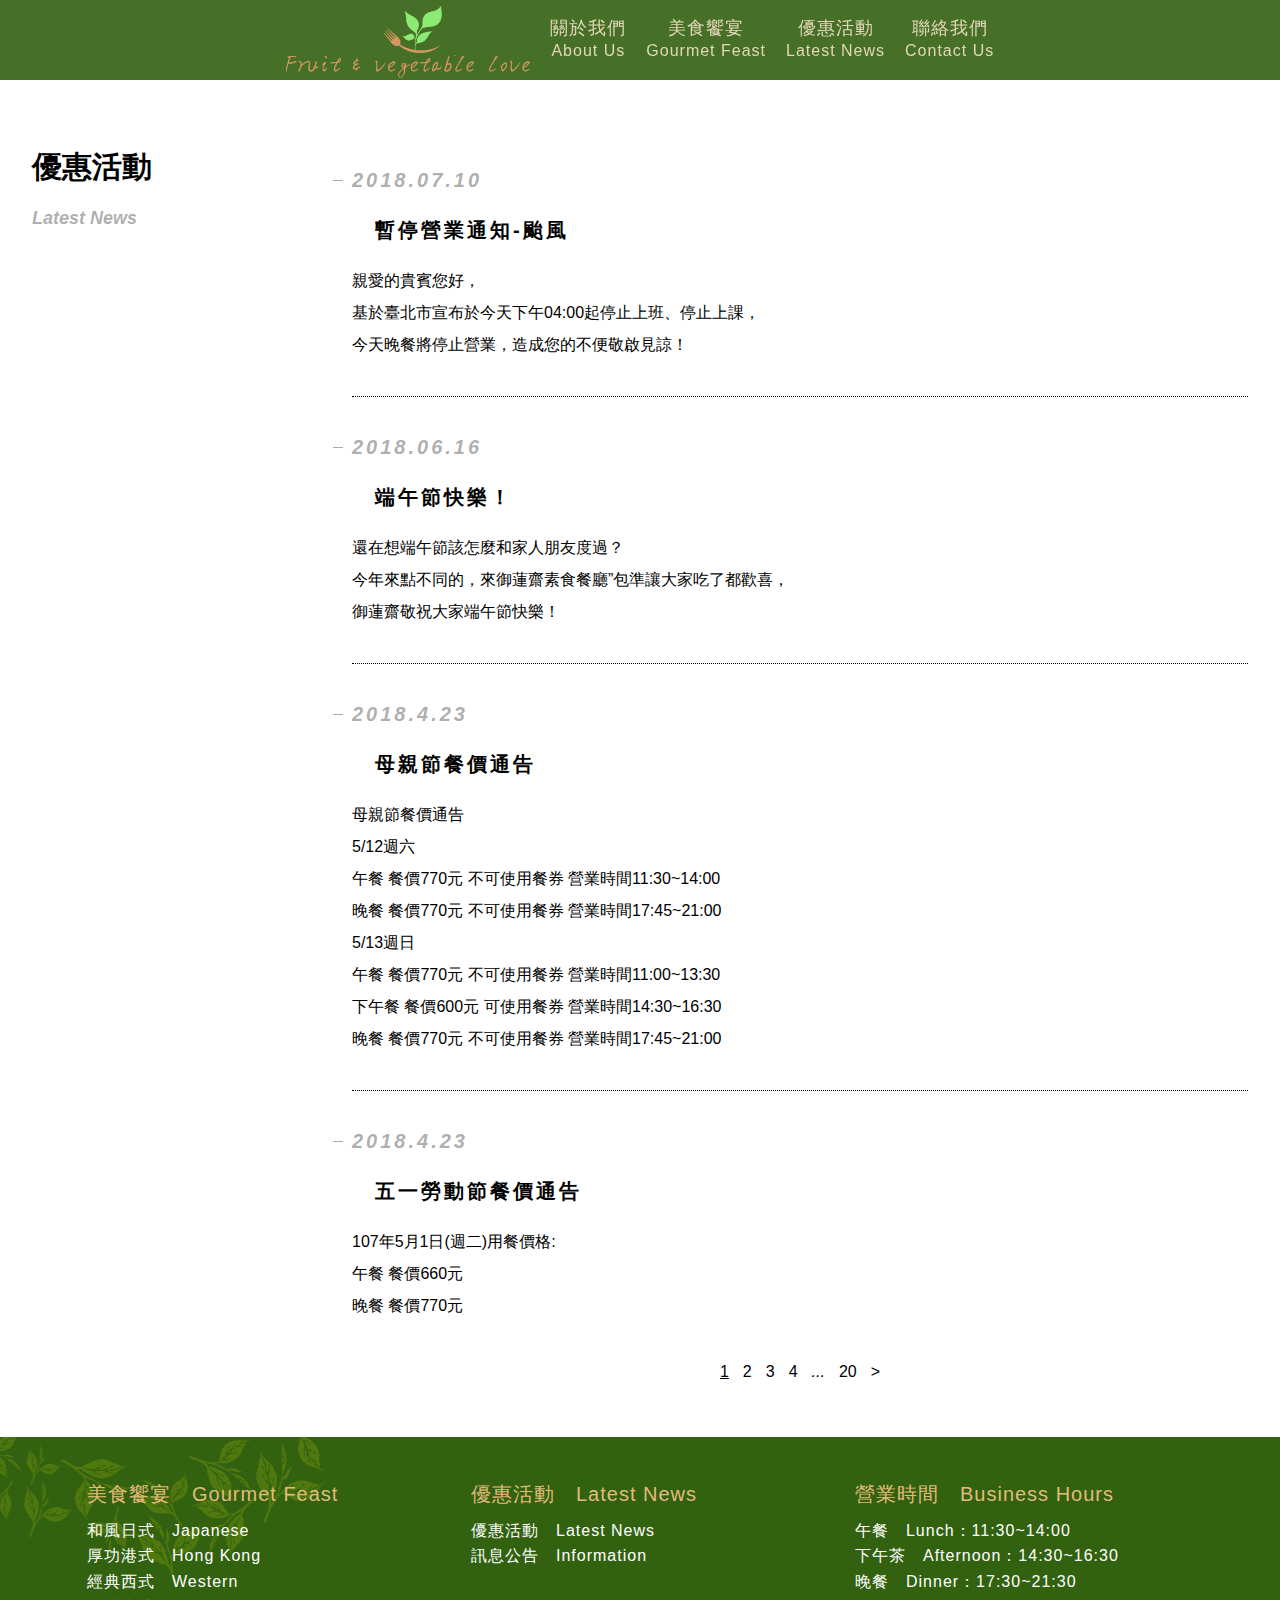
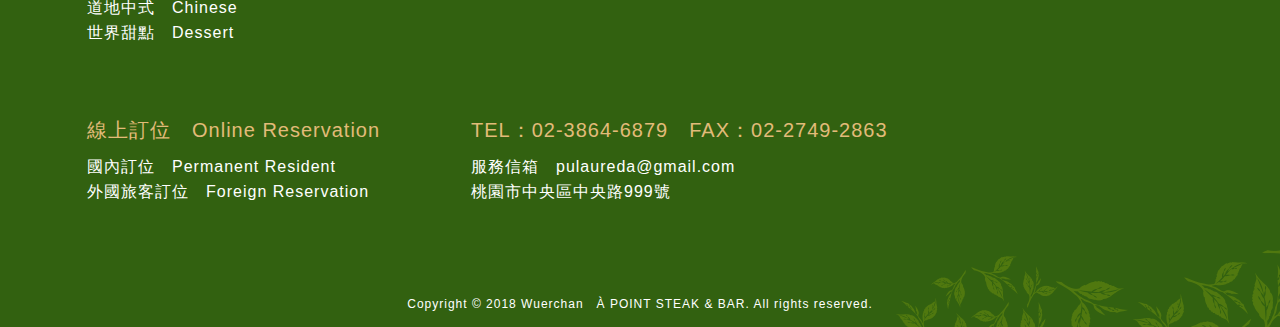
<file: news.html>
<!DOCTYPE html>
<html lang="en">
<head>
	<meta charset="UTF-8">
	<title>Document</title>
	<meta name="viewport" content="width=device-width, initial-scale=1, minimum-scale=1, maximum-scale=1" >
	<link rel="stylesheet" href="css/style.css">
	<link rel="stylesheet" href="css/reset.css">

</head>
<body>
	
	<header>
		<input type="checkbox" id="navctrl">
		<label for="navctrl" id="hb"><span class="line"></span><span class="menu">MENU</span></label>

		<nav>
			<h1><a href="index.html"><img src="image/logo.png" alt="fruits & vegetables Love"></a></h1>
			<ul class="nav_item">
				<li><a href="about.html">關於我們<br><span>About Us</span></a></li>
				<li><a href="menu.html">美食饗宴<br><span>Gourmet Feast</span></a></li>
				<li><a href="news.html">優惠活動<br><span>Latest News</span></a></li>
				<li><a href="contact.html">聯絡我們<br><span>Contact Us</span></a></li>
			</ul>
		</nav>
	</header>


	<div class="space"></div>

	<div class="news">
		<div class="news_information contact">
			<h1>優惠活動<span>Latest News</span></h1>
		</div>
		<div class="news_contain">
			<ul class="news_item_box">
				<li class="news_item">
					<a href="javascript:(0)">
						<span>2018.07.10</span><br>	
						　暫停營業通知-颱風
					</a>
					<p>
						親愛的貴賓您好，<br>
						基於臺北市宣布於今天下午04:00起停止上班、停止上課，<br>
						今天晚餐將停止營業，造成您的不便敬啟見諒！
					</p>
				</li>
				<li class="news_item">
					<a href="javascript:(0)">
						<span>2018.06.16</span><br>	
						　端午節快樂！
					</a>
					<p>
						還在想端午節該怎麼和家人朋友度過？<br>今年來點不同的，來御蓮齋素食餐廳”包準讓大家吃了都歡喜，<br>御蓮齋敬祝大家端午節快樂！
					</p>
				</li>
				<li class="news_item">
					<a href="javascript:(0)">
						<span>2018.4.23</span><br>	
						　母親節餐價通告
					</a>
					<p>
						母親節餐價通告<br>
						5/12週六<br>
						午餐 餐價770元 不可使用餐券 營業時間11:30~14:00<br>
						晚餐 餐價770元 不可使用餐券 營業時間17:45~21:00<br>
						5/13週日<br>
						午餐 餐價770元 不可使用餐券 營業時間11:00~13:30<br>
						下午餐 餐價600元 可使用餐券 營業時間14:30~16:30<br>
						晚餐 餐價770元 不可使用餐券 營業時間17:45~21:00
					</p>
				</li>
				<li class="news_item">
					<a href="javascript:(0)">
						<span>2018.4.23</span><br>	
						　五一勞動節餐價通告
					</a>
					<p>
						107年5月1日(週二)用餐價格:<br>
						午餐 餐價660元<br>
						晚餐 餐價770元 
					</p>
				</li>
			</ul>
			<p class="page_number">
				<a href="javascript:void(0)" id="current">1</a>
				<a href="javascript:void(0)">2</a>
				<a href="javascript:void(0)">3</a>
				<a href="javascript:void(0)">4</a>
				<i>...</i>
				<a href="javascript:void(0)">20</a>
				<a href="javascript:void(0)">></a>
			</p>
		</div>
	</div>


	<footer class="footer">
		<div class="footer_contain">
			<div class="footer_item">
				<h2>美食饗宴　Gourmet Feast</h2>
				<ul>
					<li><a href="menu.html#Japanese">和風日式　Japanese</a></li>
					<li><a href="menu.html#Hong_Kong">厚功港式　Hong Kong</a></li>
					<li><a href="menu.html#Western">經典西式　Western</a></li>
					<li><a href="menu.html#Chinese">道地中式　Chinese</a></li>
					<li><a href="menu.html#dessert">世界甜點　Dessert</a></li>
				</ul>
			</div>
			<div class="footer_item">
				<h2>優惠活動　Latest News</h2>
				<ul>
					<li><a href="news.html">優惠活動　Latest News</a></li>
					<li><a href="news.html">訊息公告　Information</a></li>
				</ul>
			</div>
			<div class="footer_item">
				<h2>營業時間　Business Hours</h2>
				<ul>
					<li>午餐　Lunch：11:30~14:00</li>
					<li>下午茶　Afternoon：14:30~16:30</li>
					<li>晚餐　Dinner：17:30~21:30</li>
				</ul>
			</div>
			<div class="footer_item">
				<h2>線上訂位　Online Reservation</h2>
				<ul>
					<li><a href="javascript:void(0)">國內訂位　Permanent Resident</a></li>
					<li><a href="javascript:void(0)">外國旅客訂位　Foreign Reservation</a></li>
				</ul>
			</div>
			<div class="footer_item">
				<h2>TEL：02-3864-6879　<br class="br">FAX：02-2749-2863</h2>
				<ul>
					<li><a href="mailto:pulaureda@gmail.com">服務信箱　pulaureda@gmail.com</a></li>
					<li><a href="https://www.google.com.tw/maps?q=桃園市中央區中央路999號">桃園市中央區中央路999號</a></li>
				</ul>
			</div>
		</div>

		<div class="copyright">Copyright © 2018 Wuerchan　À POINT STEAK & BAR. All rights reserved.</div>
	</footer>

</body>
</html>
</file>
<file: css/style.css>
*{
	font-size: 0;
	font-family: sans-serif, "微軟正黑體", "Microsoft JhengHei" ;
	/*outline: 1px solid red;*/
}
html,
body{
	height: 100%;
	scroll-behavior: smooth;
}
.vercen:before{
	content: '';
	width: 0;
	height: 100%;
	vertical-align: middle;
	display: inline-block;
}
.clear_fix:after{
	content: '';
	width: 100%;
	height: 0;
	display: block;
	clear: both; 
}
.loaderbox{
	width: 100%;
	height: 100%;
	position: fixed;
	z-index: 20;
	animation: loaderbox 2s 1s;
	animation-fill-mode: forwards;
}
@keyframes loaderbox{
	99%{
		z-index: 20;
	}
	100%{
		z-index: 0;
	}
}
.loaderbox:before{
	content: '';
	width: 50%;
	height: 100%;
	background-color: #fff;
	position: absolute;
	top: 0;
	left: 0;
	animation: loaderboxab 2s 1s;
	animation-fill-mode: forwards;
}
.loaderbox:after{
	content: '';
	width: 50%;
	height: 100%;
	background-color: #fff;
	position: absolute;
	top: 0;
	right: 0;
	animation: loaderboxab 2s 1s;
	animation-fill-mode: forwards;
}
@keyframes loaderboxab{
	100%{
		width: 0;
		z-index: 0;
	}
}
.loaderbox img{
	width: 30%;
	min-width: 200px;
	opacity: 0;
	position: absolute;
	top: 50%;
	left: 50%;
	transform: translate(-50%, -50%);
	animation: loaderimg 3s;
	z-index: 1;
}
@keyframes loaderimg{
	30%{
		opacity: 1;
		margin-top: -1.5vh;

	}
	80%{
		opacity: 1;
		margin-top: -1.5vh;
	}
}

/*----------header----------*/

header{
	width: 100%;
	text-align: center;
	position: fixed;
	z-index: 10;
}
header #navctrl{
	display: none;
}
header #hb{
	width: 50px;
	height: 50px;
	opacity: .8;
	position: absolute;
	top: 0;
	left: 0;
	transition: .5s;
	z-index: 11;
}
header #navctrl:checked ~ #hb{
	background-color: #0000;
	transition: 0.5s;
}
header #hb .line,
header #hb:before,
header #hb:after{
	content: '';
	margin: auto;
	width: 60%;
	height: 2px;
	background-color: #000; 
	display: block;
	position: absolute;
	top: 20%;
	right: 0;
	bottom: 40%;
	left: 0;
	transition: 0.3s;
}
header #hb:before{
	bottom: auto;
}
header #hb:after{
	top: auto;
}
header #navctrl:checked ~ #hb .line{
	background-color: #e0d2ae; 
	transform: rotate(360deg);
	opacity: 0;
	transition: 0.3s;
}
header #navctrl:checked ~ #hb:before{
	background-color: #e0d2ae; 
	transform: translateY(9px) rotate(225deg);
	transition: 0.3s;
}
header #navctrl:checked ~ #hb:after{
	background-color: #e0d2ae; 
	transform: translateY(-9px) rotate(-225deg);
	transition: 0.3s;
}
header #hb .menu{
	font-size: 12px;
	color: #000; 
	display: block;
	position: absolute;
	right: 0;
	bottom: 2%;
	left: 0;
}
header #navctrl:checked ~ #hb .menu{
	color: #e0d2ae; 
}
header img{
	margin: 5% 0; 
	width: 50%;
	filter: brightness(110%);
}
header nav{
	width: 100%;
	height: 100vh;
	background-color: #326110;
	opacity: .9;
	text-align: center;
	position: relative;
	position: absolute;
	right: 100%;
	transform: translateX(0%);
	transition: transform 0.5s;
}
header #navctrl:checked ~ nav{
	transform: translateX(100%);
	transition: .5s;
}
header .nav_item li{
	letter-spacing: 1px;	
}
header .nav_item li + li{
	border-top: 1px solid #fff5;
}
header .nav_item li a{
	padding: 25px 0;
	width: 100%;
	color: #e0d2ae;
	font-size: 20px;
	line-height: 1.2;
	text-decoration: none;
	text-align: center;
	display: inline-block;
}
header .nav_item span{
	font-size: 22px;
}

/*----------footer----------*/

.footer{
	padding: 1% 0;
	background: url(../image/dec_leaf_back.png) right -5vw bottom -9vh no-repeat,
				url(../image/dec_leaf_back.png) left -8vw top -4vh no-repeat;
	background-color: #326110;
	text-align: center; 
}
.footer div{
	font-weight: lighter;
}
.footer_contain{
	margin: 0 auto 50px;
	width: 60%;
	text-align: left;
}
.footer_item{
	margin: 0 auto;
	padding: 30px 2%;
}
.footer_item + .footer_item{
	border-top: 1px solid #fff5; 
}
.footer_item h2{
	font-size: 20px;
	color: #e2bb79;
	letter-spacing: 1px;
	font-weight: lighter;
	line-height: 1.4;
}
.footer_item ul{
	padding: 10px 0;
}
.footer_item li{
	color: #fff;
	font-size: 16px;
	line-height: 1.6;
	letter-spacing: 1px;
}
.footer_item li a{
	font-size: 16px;
	text-decoration: none;
	color: #fff;
	letter-spacing: 1px;
}
.footer_item li:hover a{
	text-decoration: underline;
	color: #ff0077;	
	font-weight: lighter;
	transition: .4s;
}
.footer .copyright{
	font-size: 12px;
	color: #fff;
	letter-spacing: 1px;
	line-height: 1.6;
}

/*----------index.html----------*/

.mv{
	height: 100%;
	overflow: hidden;
	position: relative;
}
.mv #left_arrow,
.mv #right_arrow{
	content: '';
	width: 15px;
	height: 15px;
	border-top: 1px solid #000;
	border-left: 1px solid #000;
	cursor: pointer;
	display: block;
	position: absolute;
	top: 50%;
	transform: translateY(-50%);
	z-index: 1;
}
.mv #left_arrow{
	left: 2%;
	transform: rotate(-45deg);
}
.mv #right_arrow{
	right: 2%;
	transform: rotate(135deg);
}
.mv_img li{
	background-position: 50% 50%;
	background-size: cover;
	background-repeat: no-repeat;
	position: absolute;
	opacity: 0;
	top: 0;
	right: 0;
	bottom: 0;
	left: 0;
}
.mv_img li:nth-of-type(1){
	background-image: url(../image/index_mv_1.jpeg);
	opacity: 1;
}
.mv_img li:nth-of-type(2){
	background-image: url(../image/index_mv_2.jpeg);
}
.mv_img li:nth-of-type(3){
	background-image: url(../image/index_mv_3.jpg);
}
.mv_img li:nth-of-type(4){
	background-image: url(../image/index_mv_4.jpg);
}
.mv_img_contain{
	padding: 1% 5%;
	width: 100%;
	text-align: left;
	background: linear-gradient(90deg, #0007 0%, #0004 40%, #0007 100%);
	display: block;
	position: absolute;
	bottom: 10%;
	left: 0;
}
.mv_img_contain h4{
	margin: 0 auto;
	margin-bottom: 5px;
	font-size: 16px;
	line-height: 2;
	color: #fff;
	font-weight: 400;
}
.mv_img_contain p{
	padding-right: 10%;
	margin: 0 auto;
	font-size: 16px;
	color: #fff;
	line-height: 1.4;
	font-weight: 300;
	display: block;
}
.mv_img_contain a{
	margin: 15px 0 5px;
	padding: 8px 5px;
	color: #fff;
	border: 1px solid #fff;
	text-decoration: none;
	font-size: 16px;
	line-height: 16px;
	font-weight: 300;
	display: inline-block;
}

/*----------menu----------*/

.index_menu{
	padding: 5% 0 15%; 
	overflow: hidden;
}
.index_menu h2{
	margin-bottom: 80px;
	font-size: 30px;
	color: #a58300;
	line-height: 1.2;
	letter-spacing: 2px;
	text-align: center;
}
.index_menu h2 span{
	font-size: 18px;
	color: #0005;
	text-align: center;
}
.sub_menu li{
	padding: 100px 0 100px; 
	position: relative;
	text-align: center;
}
.sub_menu li:before,
.sub_menu li:last-of-type:after{
	content: '';
	width: 100%;
	height: 2px;
	background-color: rgba(165,131,0,.5);
	display: block;	
	position: absolute;
	top: 0;
	z-index: -1;
}
.sub_menu li:last-of-type:after{
	top: 100%;
}
.sub_menu li:nth-child(odd):before{
	transform: skewY(-10deg);
}
.sub_menu li:nth-child(even):before,
.sub_menu li:last-of-type:after{
	transform: skewY(10deg);
}
.sub_menu li > div{
	margin: 0 auto;
	width: 90%;
	vertical-align: middle;
}
.sub_menu .menu_img img{
	width: 100%;
}
.sub_menu .menu_contain{
	line-height: 3;
}
.sub_menu .menu_contain div{
	margin: 0 auto;
	max-width: 450px;
	position: relative;
}
.sub_menu .menu_contain h3{
	font-size: 30px;
	color: #a58300;
	font-weight: lighter;
}
.sub_menu .menu_contain p{
	margin-bottom: 40px;
	font-size: 18px;
}
.link_button{
	padding: 10px 8px; 
	border: 1px solid #a58300; 
	font-size: 18px;
	color: #a58300;
	text-decoration: none;
}
.link_button span,
.link_button span:before,
.link_button span:after{
	content: '';
	width: 20px;
	height: 1px;
	background-color: #a58300;
	transform-origin: right center;
	display: inline-block;
	position: absolute;
	right: 0;
}
.link_button span{
	margin: 0 5px 0 10px;  
	vertical-align: middle;
	position: relative;
}
.link_button span:before{
	width: 40%;
	transform: rotate(45deg);
}
.link_button span:after{
	width: 40%;
	transform: rotate(-45deg);
}

/*----------index_news----------*/

.index_news .news_information{
	padding: 0; 
	width: 100%;
	display: block;
}
.index_news .news_contain{
	margin: 0 auto;
	padding: 0; 
	width: 90%;
	max-width: 700px;
	display: block;
}
.index_news .news_information h1{
 	padding: 0 0 5%;
	width: auto;
	color: #a58300;
	letter-spacing: 2px;
	text-align: center;
}
.index_news,
.index_news .news_information h1 span{
	 padding: 0;
}

/*----------other_link----------*/
*{
	/*outline: 1px solid red;  */
}
.other_link{
	margin: 0 auto;
	padding: 200px 0;
	width: 100%;
	text-align: center;
}
.other_link .reservation_link,
.other_link .about_link{
	background-size: cover; 
	background-position: top;
}
.other_link .reservation_link{
	background-image: url(../image/c3b5445b7340b439.jpg); 
}
.other_link .about_link{
	background-image: url(../image/2017.jpg); 
}
.other_link a{
	margin: 50px auto; 
	width: 90%;
	max-width: 500px;
	height: 300px;
	background-repeat: no-repeat; 
	background-size: cover;
	background-position: center;
	text-align: center;
	display: block;
	position: relative;
}
.other_link a:after{
	content: '';
	background-color: #0003;
	display: inline-block;
	position: absolute;
	top: 0;
	right: 0;
	bottom: 0;
	left: 0;
}
.other_link a span{
	margin: 0 auto;
	padding: 13px 16px 13px 13px;
	border: 1px solid #fff;
	font-size: 24px;
	color: #fff;
	background: #0004;
	letter-spacing: 4px;
	vertical-align: middle;
	writing-mode: vertical-lr;
	display: inline-block;
	position: relative;
	z-index: 1;
}


/*----------abouts.html----------*/

.abouts .news_information{
	padding: 0; 
	position: relative;
}
.abouts .news_contain{
	margin: 0 2.5%;
    padding: 0;
	width: 95%;
}
.abouts_item{
	margin: 0 auto;
	width: 100%;
}
.abouts_item div{ 
	padding-top: 10%;
	position: relative;
}
.abouts_item img{
	margin: 0 auto;
	width: 90%;
	vertical-align: middle;
	display: block;
	position: relative;
}
.abouts_item p{
	margin-top: 2%;
	padding: 1%; 
	background-color: #fffb;
	font-size: 16px;
	line-height: 1.6;
	text-align: left;
	vertical-align: middle;
	box-shadow: 1px 1px 3px 3px rgba(0, 0, 0, .1);
	position: relative;
	z-index: 1;
}
.abouts_item span{
	font-size: 16px;
	color: #a58300;
	text-align: center;
	display: block;
}

/*----------menu.html----------*/

.right_link{
	text-align: right;
	display: none;
    position: fixed;
    top: 50%;
    right: 1%;
    transform: translateY(-50%);
}
.right_link li{
    position: relative;
}
.right_link li a{
    margin: 10px;
    width: 10px;
    height: 10px;
    border: 1px solid #000;
    border-radius: 50%;
    cursor: pointer;
    display: inline-block;
    position: relative;
    z-index: 1;
    transition: background-color .7s;
}
.right_link li span{
	margin: auto;
	width: 100px;
 	font-size: 20px;
 	color: #000;
 	line-height: 34px;
 	text-decoration: none;
 	opacity: 0;
 	position: absolute;
	right: 100%;
	transform: translateX(200%);
 	transition: transform 0.5s, opacity 0.7s;
}
.bgh{
	text-align: center;
}
.bgh .title{
	height: 40vmin;
	font-size: 50px;
	color: #fff;
	background: center no-repeat;
	background-size: cover;
	text-shadow: 1px 1px 1px #000;
}
#Japanese .title{
	background-image: url(../image/Japanese/Japanese_title.jpg);
}
#Hong_Kong .title{
	background-image: url(../image/Hong_Kong/Hong_Kong_title.jpg);
}
#Western .title{
	background-image: url(../image/Western/Western_title.jpg);
}
#Chinese .title{
	background-image: url(../image/Chinese/Chinese_title.jpg);
}
#dessert .title{
	background-image: url(../image/dessert/dessert_title.jpg);
}
.bgh_item{
	margin: 50px 0;
	padding: 0 5%;
	max-width: 1200px;
	display: inline-block;
	text-align: left;
	text-align: center;
}
.bgh_item li{
	margin: 3% 2.5%;
	width: 45%;
	display: inline-block;
	vertical-align: top;
}
.bgh_item img{
	margin: 0 auto;
	height: 140px;
	max-height: 50vh; 
	width: 100%;
	display: inline-block;
	object-fit: cover;
}
.bgh_item h3{
	margin: 10px 0;
	border-top: 1px solid #326110;
	border-bottom: 1px solid #326110;
	font-size: 16px; 
	color: #326110;
	line-height: 2.5;

}
.bgh_item p{
	line-height: 1.2;
	font-size: 16px;
	color: #326110; 
	text-align: left;
}

/*----------new.html----------*/

.news,
.contact{
	padding: 50px 0; 
	margin: 0 auto;
	max-width: 1500px;
}
.news_information,
.contact_information{
	padding: 0 2.5%; 
	vertical-align: top; 
}
.news_contain{
	margin: 0 2.5%;
	padding: 0 2.5%; 
	width: 90%;
	display: inline-block;
	vertical-align: top; 
}
.news h1,
.contact_contain > h1{
	padding: 5% 0;
	width: 100%;
	font-size: 30px;
	line-height: 1.6;
	text-align: center;
}
.news h1 span,
.contact_contain h1 span{
	padding: 5% 0; 
	font-size: 18px;
	color: #0005;
	font-style: italic;
	line-height: 1.6;
	display: block;
}
.news_item_box{
	margin: 0 auto;
	width: 100%;
}
.news_item{
	padding: 20px 0;
	width: 100%;
}
.news_item + .news_item{
	border-top: 1px dotted #000;
}
.news_item a,
.news_item a span{ 
	padding: 10px 0;
	font-size: 20px;
	text-decoration: none;
	letter-spacing: 3px;
	font-weight: 600;
	display: block;
}
.news_item a{
	color: #000;
}
.news_item a span{ 
	color: #0005;
	font-style: italic;
	position: relative;
}
.news_item a span:before{
	content: '';
	width: 10px;
	height: 1px;
	background-color: #0005;
	display: block;
	position: absolute;
	top: 50%;
	right: 101%;
}
.news_item p{
	margin: 15px 0;
	font-size: 16px;	
	line-height: 2;
}
.page_number{
	text-align: center;
}
.link_button_box{
	margin-top: 50px;
	text-align: center;
}
.page_number a,
.page_number i{
	padding: 7px; 
	font-size: 16px;
	color: #000;
	text-decoration: none;
	display: inline-block;
}
.page_number a:hover{
	text-decoration: underline;
}
#current{
	text-decoration: underline;
}

/*----------contact.html----------*/

.contact_information{ 
	width: 95%;
	display: block;
}
.contact_information p{
	padding: 30px 0;
	font-size: 16px;
	line-height: 2;
}
.contact_information a{
	font-size: 16px;
	color: #000;
	text-decoration: none;
	display: inline-block;
}
#map{
	padding: 50%; 
}
.contact_contain{
	padding: 0 2.5%; 
	width: 95%;
	vertical-align: top; 
}
.contact_contain p{
	font-size: 16px;
	line-height: 1.6;
}
.contact_form div{
	margin: 3.5% 0;
	padding: 1% 0; 
	border-bottom: 1px solid #0003;
}
.contact_form label{
	padding: 1% 0%; 
	width: 100px;
	height: 40px;
	font-size: 16px;
	color: #000;
	line-height: 40px;
	font-weight: bolder;
	vertical-align: middle;
	display: block;	
}
.contact_form .form-control{
	padding: 0.5% 0;
	width: 100%;
	height: 40px;
	border: 0;
	font-size: 16px;
	line-height: 1.6;
	vertical-align: middle;
	transition: 0.5s;
}
.contact_form .form-control:focus{
/*	outline:none;*/
}
.contact_form .form-control::placeholder{
	color: #0005;
}
.contact_form .form-control:focus::placeholder{
	color: #0000;
}
.contact_form select{
	background-color: #fff;
	border: 0;
	box-shadow: none;
}
.contact_form textarea.form-control{
	vertical-align: top;
	resize : none;
}
.contact_form textarea:focus{
	height: 200px;
	transition: 0.5s;
}
.contact_form #verification{
	margin-right: 10px;
	padding: 0; 
	width: 180px;
	max-width: 50%;
	border-radius: 0;
}
.contact_form .verification_box{
	width: 80px;
	text-align: right;
	display: inline-block;
}
.contact_form .verification_box li{
	margin: 0 2%;
	padding: 3% 3% 2% 2%; 
	width: 11%; 
	font-size: 16px;
	color: #fff;
	line-height: 1.2;
	background-color: #0005;
	text-align: center;
	vertical-align: middle;
	display: inline-block;	
}
.contact_form .submit{
	padding: 1% 3%; 
	border: 0;
	color: #fff;
	background-color: #000;
	border-radius: 5px; 
	font-size: 18px;
	cursor: pointer;
	float: right;
}

/*----------min-width: 768px----------*/

@media screen and (min-width: 768px){
	
	.space{
		height: 80px;
	}

	/*----------768px header----------*/

	.br{
		display: none;
	}
	header #hb{
		display: none;
	}
	header h1{
		height: 100%;
		display: inline-block;
		vertical-align: middle;
	}
	header img{
		margin: 2.5% 0 0; 
		width: auto;
		height: 90%;
	}
	header nav{
		height: 80px;
		right: auto;
	}
	header #navctrl:checked ~ nav{
		transform: translateX(0%);
		transition: 0s;
	}
	header .nav_item{
		display: inline-block;
	}
	header .nav_item li{
		display: inline-block;
		vertical-align: middle;
	}
	header .nav_item li + li{
		border-top: none;
	}
	header .nav_item li a{
		margin: 0 10px;
		padding: 0;
		font-size: 18px;
	}
	header .nav_item span{
		font-size: 16px;
	}
	header .nav_item li:hover a{
		color: #ff9600;
	}

	/*---------- 768px footer----------*/
	
	.footer_contain{
		width: 90%;
		max-width: 1200px;
		text-align: left;
	}
	.footer_item{
		width: 29.33333333%;
		display: inline-block;
		vertical-align: top;
	}
	.footer_item:last-child{
		width: 62.66666666%;
		display: inline-block;
		vertical-align: top;
	}
	.footer_item + .footer_item{
		border-top: none; 
	}

	/*----------768px index.html----------*/

	.mv{
		height: 100%;
		overflow: hidden;
		position: relative;
	}
	.mv_img_contain h4{
		font-size: 30px;
	}
	.mv_img_contain p{
		font-size: 20px;
	}
	.mv_img_contain a{
		font-size: 16px;
	}
	.mv #left_arrow,
	.mv #right_arrow{
		display: none;
	}
	.mv_link{
		position: absolute;
		right: 4%;
		bottom: 2.5%;
	}
	.mv_link li{
		margin: 0 0 0 20px;
		height: 20px;
		width: 60px;
		display: inline-block;
		cursor: pointer;
	}
	.mv_link li span{
		content: '';
		margin-top: 9px;
		height: 2px;
		background-color: #fff;
		display: block;
	}
	.mv_link li:nth-of-type(1) span{
		background-color: #ff9600;
	}
	
	/*----------768px menu----------*/

	.sub_menu li div{
		margin: 0 auto;
		width: 50%;
		vertical-align: middle;
		display: inline-block;
	}
	.sub_menu .menu_img,
	.sub_menu .menu_img img{
		/*max-width: none;*/
	}
	.sub_menu li:nth-child(odd) .menu_img{
		transform: translateX(100%);
	}
	.sub_menu li:nth-child(odd) .menu_contain{
		text-align: right;	
		transform: translateX(-100%);
	}
	.sub_menu li:nth-child(even) .menu_contain{
		text-align: left;	
	}
	.sub_menu .menu_contain div {
	    width: 100%;
	}

	/*----------768px other_link----------*/  

	.other_link .reservation_link{
		left: 15px;
		bottom: 100px; 
	}
	.other_link .about_link{
		top: 100px;
		right: 15px;
	}
	.other_link a{
		width: 50%;
		display: inline-block;
	}

	/*----------768px abouts.html----------*/

	.abouts .news_information{
		position: absolute;
	}
	.abouts_item img,
	.abouts_item p{
		opacity: 0;
		display: inline-block;
		transform: scale(1.2);
	}
	.abouts_item img{
		width: 50%;
		animation: about_load 3s;
		animation-fill-mode: forwards;
	}
	.abouts_item p{
		width: 48%;
		animation: about_load 3s 0.5s;
		animation-fill-mode: forwards;
	}
	.abouts_item span{
		display: inline-block;
	}
	.abouts_item div:nth-child(odd) img{
		left: 45%;
	}
	.abouts_item div:nth-child(odd) p{
		left: -45%;
	}
	@keyframes about_load{
		100%{
			opacity: 1;
			transform: scale(1.1);		
		}
	}
	.item2 p{
		top: -20px;
		left: -10%;
	}
	.item4 p{
		top: 7px;
		left: -10%;
	}
	.item5 p{
		top: 8px;
	}
	.item6 p{
		top: -5px;
		left: -5%;
	}

	/*----------768px menu.html----------*/

	.right_link{
		display: block;	
	}
	.bgh_item li{
		width: 20%;
	}
	.bgh_item img{
		height: 13vw;
		width: 100%;
	}
	.bgh .title .hidden{
		font-size: 50px;
	}
	#gotoup{
		padding-top: 35px;
	 	height: 30px;
	 	font-size: 16px;
	 	color: #000;
	    text-align: center;
	    text-decoration: none;
	    cursor: pointer;
	    opacity: 0;
		position: fixed;
	    bottom: 2%;
	    right: 3%;
	}
	#gotoup:before,
	#gotoup:after{
	 	content: '';
	 	width: 20px;
	 	height: 2px;
	 	background-color: #000;
	    transform-origin: left center;
	    position: absolute;
	    top: 10%;
	    left: 50%;
	} 
	#gotoup:before{
		transform: rotate(135deg);
	}
	#gotoup:after{
		transform: rotate(45deg);
	}

	/*----------768px new.html----------*/

	.news_information,
	.contact_information{
		width: 20%;
		display: inline-block;
	}
	.news_contain{
		margin: 0;
		width: 70%;
	}
	.news h1,
	.contact_contain > h1{
		width: auto;
		text-align: left;
	}

	/*----------768px contact.html----------*/

	.contact_information{ 
		width: 25%;
		display: inline-block;
		position: relative;
		left: -70%;
	}
	.contact_contain{
		width: 65%;
		display: inline-block;
		position: relative;
		left: 30%;
	}	
	.contact_contain > h1{
		display: none;
	}
	.contact_information > h1{
		padding: 5% 0;
		font-size: 30px;
		line-height: 1.6;
	}
	.contact_information h1 span{
		padding: 5% 0; 
		font-size: 18px;
		color: #0005;
		font-style: italic;
		line-height: 1.6;
		display: block;
	}
	.contact_form label{
		display: inline-block;
	}
	.contact_form .form-control{
		width: 83%;
	}
	.contact_form #verification{
		width: 150px;
	}
}
</file>
